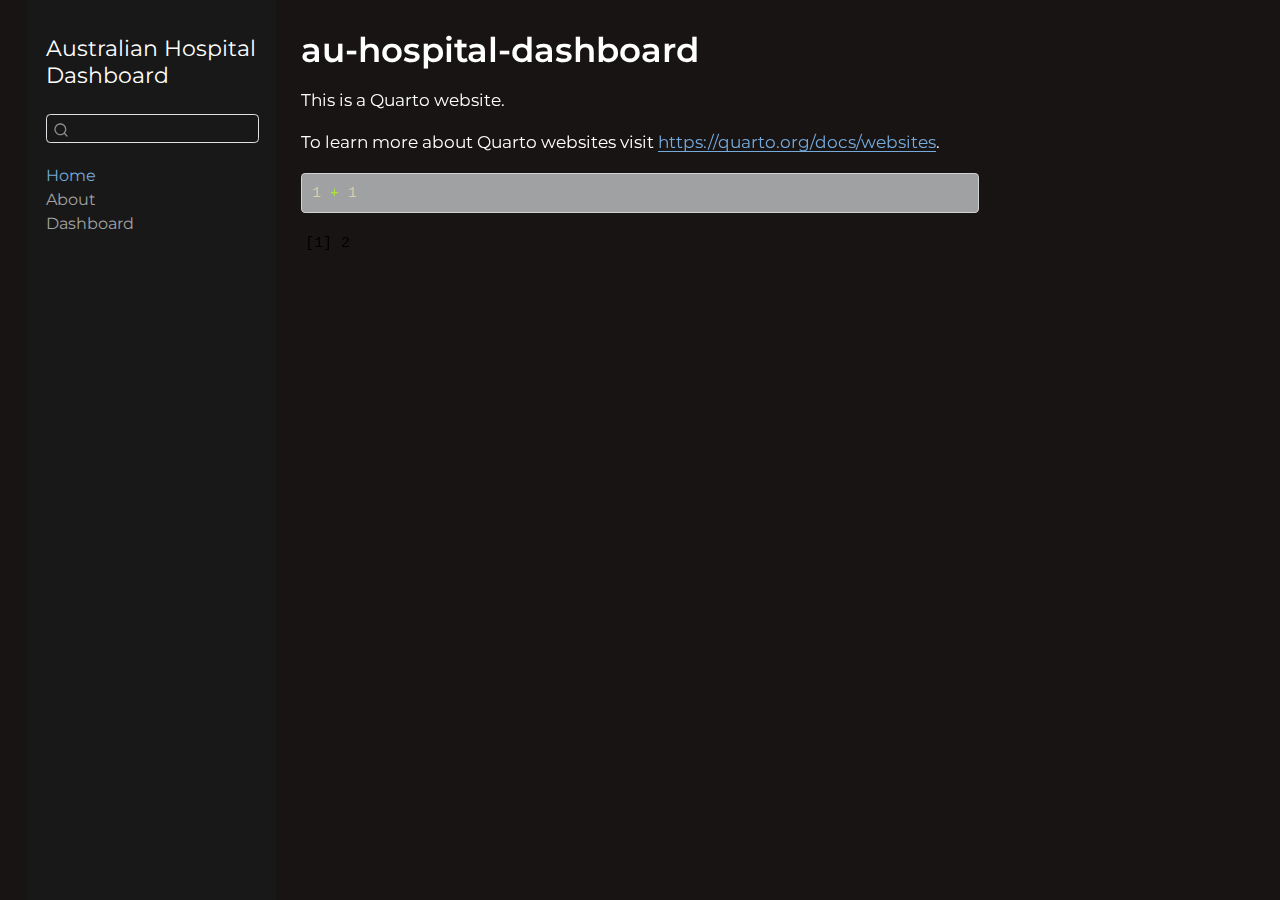
<file: index.html>
<!DOCTYPE html>
<html xmlns="http://www.w3.org/1999/xhtml" lang="en" xml:lang="en"><head>

<meta charset="utf-8">
<meta name="generator" content="quarto-1.5.56">

<meta name="viewport" content="width=device-width, initial-scale=1.0, user-scalable=yes">


<title>au-hospital-dashboard – Australian Hospital Dashboard</title>
<style>
code{white-space: pre-wrap;}
span.smallcaps{font-variant: small-caps;}
div.columns{display: flex; gap: min(4vw, 1.5em);}
div.column{flex: auto; overflow-x: auto;}
div.hanging-indent{margin-left: 1.5em; text-indent: -1.5em;}
ul.task-list{list-style: none;}
ul.task-list li input[type="checkbox"] {
  width: 0.8em;
  margin: 0 0.8em 0.2em -1em; /* quarto-specific, see https://github.com/quarto-dev/quarto-cli/issues/4556 */ 
  vertical-align: middle;
}
/* CSS for syntax highlighting */
pre > code.sourceCode { white-space: pre; position: relative; }
pre > code.sourceCode > span { line-height: 1.25; }
pre > code.sourceCode > span:empty { height: 1.2em; }
.sourceCode { overflow: visible; }
code.sourceCode > span { color: inherit; text-decoration: inherit; }
div.sourceCode { margin: 1em 0; }
pre.sourceCode { margin: 0; }
@media screen {
div.sourceCode { overflow: auto; }
}
@media print {
pre > code.sourceCode { white-space: pre-wrap; }
pre > code.sourceCode > span { display: inline-block; text-indent: -5em; padding-left: 5em; }
}
pre.numberSource code
  { counter-reset: source-line 0; }
pre.numberSource code > span
  { position: relative; left: -4em; counter-increment: source-line; }
pre.numberSource code > span > a:first-child::before
  { content: counter(source-line);
    position: relative; left: -1em; text-align: right; vertical-align: baseline;
    border: none; display: inline-block;
    -webkit-touch-callout: none; -webkit-user-select: none;
    -khtml-user-select: none; -moz-user-select: none;
    -ms-user-select: none; user-select: none;
    padding: 0 4px; width: 4em;
  }
pre.numberSource { margin-left: 3em;  padding-left: 4px; }
div.sourceCode
  {   }
@media screen {
pre > code.sourceCode > span > a:first-child::before { text-decoration: underline; }
}
</style>


<script src="site_libs/quarto-nav/quarto-nav.js"></script>
<script src="site_libs/quarto-nav/headroom.min.js"></script>
<script src="site_libs/clipboard/clipboard.min.js"></script>
<script src="site_libs/quarto-search/autocomplete.umd.js"></script>
<script src="site_libs/quarto-search/fuse.min.js"></script>
<script src="site_libs/quarto-search/quarto-search.js"></script>
<meta name="quarto:offset" content="./">
<script src="site_libs/quarto-html/quarto.js"></script>
<script src="site_libs/quarto-html/popper.min.js"></script>
<script src="site_libs/quarto-html/tippy.umd.min.js"></script>
<script src="site_libs/quarto-html/anchor.min.js"></script>
<link href="site_libs/quarto-html/tippy.css" rel="stylesheet">
<link href="site_libs/quarto-html/quarto-syntax-highlighting-dark.css" rel="stylesheet" id="quarto-text-highlighting-styles">
<script src="site_libs/bootstrap/bootstrap.min.js"></script>
<link href="site_libs/bootstrap/bootstrap-icons.css" rel="stylesheet">
<link href="site_libs/bootstrap/bootstrap.min.css" rel="stylesheet" id="quarto-bootstrap" data-mode="dark">
<script id="quarto-search-options" type="application/json">{
  "location": "sidebar",
  "copy-button": false,
  "collapse-after": 3,
  "panel-placement": "start",
  "type": "textbox",
  "limit": 50,
  "keyboard-shortcut": [
    "f",
    "/",
    "s"
  ],
  "show-item-context": false,
  "language": {
    "search-no-results-text": "No results",
    "search-matching-documents-text": "matching documents",
    "search-copy-link-title": "Copy link to search",
    "search-hide-matches-text": "Hide additional matches",
    "search-more-match-text": "more match in this document",
    "search-more-matches-text": "more matches in this document",
    "search-clear-button-title": "Clear",
    "search-text-placeholder": "",
    "search-detached-cancel-button-title": "Cancel",
    "search-submit-button-title": "Submit",
    "search-label": "Search"
  }
}</script>


</head>

<body class="nav-sidebar floating">

<div id="quarto-search-results"></div>
  <header id="quarto-header" class="headroom fixed-top">
  <nav class="quarto-secondary-nav">
    <div class="container-fluid d-flex">
      <button type="button" class="quarto-btn-toggle btn" data-bs-toggle="collapse" role="button" data-bs-target=".quarto-sidebar-collapse-item" aria-controls="quarto-sidebar" aria-expanded="false" aria-label="Toggle sidebar navigation" onclick="if (window.quartoToggleHeadroom) { window.quartoToggleHeadroom(); }">
        <i class="bi bi-layout-text-sidebar-reverse"></i>
      </button>
        <nav class="quarto-page-breadcrumbs" aria-label="breadcrumb"><ol class="breadcrumb"><li class="breadcrumb-item"><a href="./index.html">Home</a></li></ol></nav>
        <a class="flex-grow-1" role="navigation" data-bs-toggle="collapse" data-bs-target=".quarto-sidebar-collapse-item" aria-controls="quarto-sidebar" aria-expanded="false" aria-label="Toggle sidebar navigation" onclick="if (window.quartoToggleHeadroom) { window.quartoToggleHeadroom(); }">      
        </a>
      <button type="button" class="btn quarto-search-button" aria-label="Search" onclick="window.quartoOpenSearch();">
        <i class="bi bi-search"></i>
      </button>
    </div>
  </nav>
</header>
<!-- content -->
<div id="quarto-content" class="quarto-container page-columns page-rows-contents page-layout-article">
<!-- sidebar -->
  <nav id="quarto-sidebar" class="sidebar collapse collapse-horizontal quarto-sidebar-collapse-item sidebar-navigation floating overflow-auto">
    <div class="pt-lg-2 mt-2 text-left sidebar-header">
    <div class="sidebar-title mb-0 py-0">
      <a href="./">Australian Hospital Dashboard</a> 
    </div>
      </div>
        <div class="mt-2 flex-shrink-0 align-items-center">
        <div class="sidebar-search">
        <div id="quarto-search" class="" title="Search"></div>
        </div>
        </div>
    <div class="sidebar-menu-container"> 
    <ul class="list-unstyled mt-1">
        <li class="sidebar-item">
  <div class="sidebar-item-container"> 
  <a href="./index.html" class="sidebar-item-text sidebar-link active">
 <span class="menu-text">Home</span></a>
  </div>
</li>
        <li class="sidebar-item">
  <div class="sidebar-item-container"> 
  <a href="./about.html" class="sidebar-item-text sidebar-link">
 <span class="menu-text">About</span></a>
  </div>
</li>
        <li class="sidebar-item">
  <div class="sidebar-item-container"> 
  <a href="./dashboard.html" class="sidebar-item-text sidebar-link">
 <span class="menu-text">Dashboard</span></a>
  </div>
</li>
    </ul>
    </div>
</nav>
<div id="quarto-sidebar-glass" class="quarto-sidebar-collapse-item" data-bs-toggle="collapse" data-bs-target=".quarto-sidebar-collapse-item"></div>
<!-- margin-sidebar -->
    <div id="quarto-margin-sidebar" class="sidebar margin-sidebar zindex-bottom">
        
    </div>
<!-- main -->
<main class="content" id="quarto-document-content">

<header id="title-block-header" class="quarto-title-block default">
<div class="quarto-title">
<h1 class="title">au-hospital-dashboard</h1>
</div>



<div class="quarto-title-meta">

    
  
    
  </div>
  


</header>


<p>This is a Quarto website.</p>
<p>To learn more about Quarto websites visit <a href="https://quarto.org/docs/websites" class="uri">https://quarto.org/docs/websites</a>.</p>
<div class="cell">
<div class="sourceCode cell-code" id="cb1"><pre class="sourceCode r code-with-copy"><code class="sourceCode r"><span id="cb1-1"><a href="#cb1-1" aria-hidden="true" tabindex="-1"></a><span class="dv">1</span> <span class="sc">+</span> <span class="dv">1</span></span></code><button title="Copy to Clipboard" class="code-copy-button"><i class="bi"></i></button></pre></div>
<div class="cell-output cell-output-stdout">
<pre><code>[1] 2</code></pre>
</div>
</div>



</main> <!-- /main -->
<script id="quarto-html-after-body" type="application/javascript">
window.document.addEventListener("DOMContentLoaded", function (event) {
  const toggleBodyColorMode = (bsSheetEl) => {
    const mode = bsSheetEl.getAttribute("data-mode");
    const bodyEl = window.document.querySelector("body");
    if (mode === "dark") {
      bodyEl.classList.add("quarto-dark");
      bodyEl.classList.remove("quarto-light");
    } else {
      bodyEl.classList.add("quarto-light");
      bodyEl.classList.remove("quarto-dark");
    }
  }
  const toggleBodyColorPrimary = () => {
    const bsSheetEl = window.document.querySelector("link#quarto-bootstrap");
    if (bsSheetEl) {
      toggleBodyColorMode(bsSheetEl);
    }
  }
  toggleBodyColorPrimary();  
  const icon = "";
  const anchorJS = new window.AnchorJS();
  anchorJS.options = {
    placement: 'right',
    icon: icon
  };
  anchorJS.add('.anchored');
  const isCodeAnnotation = (el) => {
    for (const clz of el.classList) {
      if (clz.startsWith('code-annotation-')) {                     
        return true;
      }
    }
    return false;
  }
  const onCopySuccess = function(e) {
    // button target
    const button = e.trigger;
    // don't keep focus
    button.blur();
    // flash "checked"
    button.classList.add('code-copy-button-checked');
    var currentTitle = button.getAttribute("title");
    button.setAttribute("title", "Copied!");
    let tooltip;
    if (window.bootstrap) {
      button.setAttribute("data-bs-toggle", "tooltip");
      button.setAttribute("data-bs-placement", "left");
      button.setAttribute("data-bs-title", "Copied!");
      tooltip = new bootstrap.Tooltip(button, 
        { trigger: "manual", 
          customClass: "code-copy-button-tooltip",
          offset: [0, -8]});
      tooltip.show();    
    }
    setTimeout(function() {
      if (tooltip) {
        tooltip.hide();
        button.removeAttribute("data-bs-title");
        button.removeAttribute("data-bs-toggle");
        button.removeAttribute("data-bs-placement");
      }
      button.setAttribute("title", currentTitle);
      button.classList.remove('code-copy-button-checked');
    }, 1000);
    // clear code selection
    e.clearSelection();
  }
  const getTextToCopy = function(trigger) {
      const codeEl = trigger.previousElementSibling.cloneNode(true);
      for (const childEl of codeEl.children) {
        if (isCodeAnnotation(childEl)) {
          childEl.remove();
        }
      }
      return codeEl.innerText;
  }
  const clipboard = new window.ClipboardJS('.code-copy-button:not([data-in-quarto-modal])', {
    text: getTextToCopy
  });
  clipboard.on('success', onCopySuccess);
  if (window.document.getElementById('quarto-embedded-source-code-modal')) {
    // For code content inside modals, clipBoardJS needs to be initialized with a container option
    // TODO: Check when it could be a function (https://github.com/zenorocha/clipboard.js/issues/860)
    const clipboardModal = new window.ClipboardJS('.code-copy-button[data-in-quarto-modal]', {
      text: getTextToCopy,
      container: window.document.getElementById('quarto-embedded-source-code-modal')
    });
    clipboardModal.on('success', onCopySuccess);
  }
    var localhostRegex = new RegExp(/^(?:http|https):\/\/localhost\:?[0-9]*\//);
    var mailtoRegex = new RegExp(/^mailto:/);
      var filterRegex = new RegExp("https:\/\/sebrauschert\.github\.io\/au-hospital-dashboard\/");
    var isInternal = (href) => {
        return filterRegex.test(href) || localhostRegex.test(href) || mailtoRegex.test(href);
    }
    // Inspect non-navigation links and adorn them if external
 	var links = window.document.querySelectorAll('a[href]:not(.nav-link):not(.navbar-brand):not(.toc-action):not(.sidebar-link):not(.sidebar-item-toggle):not(.pagination-link):not(.no-external):not([aria-hidden]):not(.dropdown-item):not(.quarto-navigation-tool):not(.about-link)');
    for (var i=0; i<links.length; i++) {
      const link = links[i];
      if (!isInternal(link.href)) {
        // undo the damage that might have been done by quarto-nav.js in the case of
        // links that we want to consider external
        if (link.dataset.originalHref !== undefined) {
          link.href = link.dataset.originalHref;
        }
      }
    }
  function tippyHover(el, contentFn, onTriggerFn, onUntriggerFn) {
    const config = {
      allowHTML: true,
      maxWidth: 500,
      delay: 100,
      arrow: false,
      appendTo: function(el) {
          return el.parentElement;
      },
      interactive: true,
      interactiveBorder: 10,
      theme: 'quarto',
      placement: 'bottom-start',
    };
    if (contentFn) {
      config.content = contentFn;
    }
    if (onTriggerFn) {
      config.onTrigger = onTriggerFn;
    }
    if (onUntriggerFn) {
      config.onUntrigger = onUntriggerFn;
    }
    window.tippy(el, config); 
  }
  const noterefs = window.document.querySelectorAll('a[role="doc-noteref"]');
  for (var i=0; i<noterefs.length; i++) {
    const ref = noterefs[i];
    tippyHover(ref, function() {
      // use id or data attribute instead here
      let href = ref.getAttribute('data-footnote-href') || ref.getAttribute('href');
      try { href = new URL(href).hash; } catch {}
      const id = href.replace(/^#\/?/, "");
      const note = window.document.getElementById(id);
      if (note) {
        return note.innerHTML;
      } else {
        return "";
      }
    });
  }
  const xrefs = window.document.querySelectorAll('a.quarto-xref');
  const processXRef = (id, note) => {
    // Strip column container classes
    const stripColumnClz = (el) => {
      el.classList.remove("page-full", "page-columns");
      if (el.children) {
        for (const child of el.children) {
          stripColumnClz(child);
        }
      }
    }
    stripColumnClz(note)
    if (id === null || id.startsWith('sec-')) {
      // Special case sections, only their first couple elements
      const container = document.createElement("div");
      if (note.children && note.children.length > 2) {
        container.appendChild(note.children[0].cloneNode(true));
        for (let i = 1; i < note.children.length; i++) {
          const child = note.children[i];
          if (child.tagName === "P" && child.innerText === "") {
            continue;
          } else {
            container.appendChild(child.cloneNode(true));
            break;
          }
        }
        if (window.Quarto?.typesetMath) {
          window.Quarto.typesetMath(container);
        }
        return container.innerHTML
      } else {
        if (window.Quarto?.typesetMath) {
          window.Quarto.typesetMath(note);
        }
        return note.innerHTML;
      }
    } else {
      // Remove any anchor links if they are present
      const anchorLink = note.querySelector('a.anchorjs-link');
      if (anchorLink) {
        anchorLink.remove();
      }
      if (window.Quarto?.typesetMath) {
        window.Quarto.typesetMath(note);
      }
      // TODO in 1.5, we should make sure this works without a callout special case
      if (note.classList.contains("callout")) {
        return note.outerHTML;
      } else {
        return note.innerHTML;
      }
    }
  }
  for (var i=0; i<xrefs.length; i++) {
    const xref = xrefs[i];
    tippyHover(xref, undefined, function(instance) {
      instance.disable();
      let url = xref.getAttribute('href');
      let hash = undefined; 
      if (url.startsWith('#')) {
        hash = url;
      } else {
        try { hash = new URL(url).hash; } catch {}
      }
      if (hash) {
        const id = hash.replace(/^#\/?/, "");
        const note = window.document.getElementById(id);
        if (note !== null) {
          try {
            const html = processXRef(id, note.cloneNode(true));
            instance.setContent(html);
          } finally {
            instance.enable();
            instance.show();
          }
        } else {
          // See if we can fetch this
          fetch(url.split('#')[0])
          .then(res => res.text())
          .then(html => {
            const parser = new DOMParser();
            const htmlDoc = parser.parseFromString(html, "text/html");
            const note = htmlDoc.getElementById(id);
            if (note !== null) {
              const html = processXRef(id, note);
              instance.setContent(html);
            } 
          }).finally(() => {
            instance.enable();
            instance.show();
          });
        }
      } else {
        // See if we can fetch a full url (with no hash to target)
        // This is a special case and we should probably do some content thinning / targeting
        fetch(url)
        .then(res => res.text())
        .then(html => {
          const parser = new DOMParser();
          const htmlDoc = parser.parseFromString(html, "text/html");
          const note = htmlDoc.querySelector('main.content');
          if (note !== null) {
            // This should only happen for chapter cross references
            // (since there is no id in the URL)
            // remove the first header
            if (note.children.length > 0 && note.children[0].tagName === "HEADER") {
              note.children[0].remove();
            }
            const html = processXRef(null, note);
            instance.setContent(html);
          } 
        }).finally(() => {
          instance.enable();
          instance.show();
        });
      }
    }, function(instance) {
    });
  }
      let selectedAnnoteEl;
      const selectorForAnnotation = ( cell, annotation) => {
        let cellAttr = 'data-code-cell="' + cell + '"';
        let lineAttr = 'data-code-annotation="' +  annotation + '"';
        const selector = 'span[' + cellAttr + '][' + lineAttr + ']';
        return selector;
      }
      const selectCodeLines = (annoteEl) => {
        const doc = window.document;
        const targetCell = annoteEl.getAttribute("data-target-cell");
        const targetAnnotation = annoteEl.getAttribute("data-target-annotation");
        const annoteSpan = window.document.querySelector(selectorForAnnotation(targetCell, targetAnnotation));
        const lines = annoteSpan.getAttribute("data-code-lines").split(",");
        const lineIds = lines.map((line) => {
          return targetCell + "-" + line;
        })
        let top = null;
        let height = null;
        let parent = null;
        if (lineIds.length > 0) {
            //compute the position of the single el (top and bottom and make a div)
            const el = window.document.getElementById(lineIds[0]);
            top = el.offsetTop;
            height = el.offsetHeight;
            parent = el.parentElement.parentElement;
          if (lineIds.length > 1) {
            const lastEl = window.document.getElementById(lineIds[lineIds.length - 1]);
            const bottom = lastEl.offsetTop + lastEl.offsetHeight;
            height = bottom - top;
          }
          if (top !== null && height !== null && parent !== null) {
            // cook up a div (if necessary) and position it 
            let div = window.document.getElementById("code-annotation-line-highlight");
            if (div === null) {
              div = window.document.createElement("div");
              div.setAttribute("id", "code-annotation-line-highlight");
              div.style.position = 'absolute';
              parent.appendChild(div);
            }
            div.style.top = top - 2 + "px";
            div.style.height = height + 4 + "px";
            div.style.left = 0;
            let gutterDiv = window.document.getElementById("code-annotation-line-highlight-gutter");
            if (gutterDiv === null) {
              gutterDiv = window.document.createElement("div");
              gutterDiv.setAttribute("id", "code-annotation-line-highlight-gutter");
              gutterDiv.style.position = 'absolute';
              const codeCell = window.document.getElementById(targetCell);
              const gutter = codeCell.querySelector('.code-annotation-gutter');
              gutter.appendChild(gutterDiv);
            }
            gutterDiv.style.top = top - 2 + "px";
            gutterDiv.style.height = height + 4 + "px";
          }
          selectedAnnoteEl = annoteEl;
        }
      };
      const unselectCodeLines = () => {
        const elementsIds = ["code-annotation-line-highlight", "code-annotation-line-highlight-gutter"];
        elementsIds.forEach((elId) => {
          const div = window.document.getElementById(elId);
          if (div) {
            div.remove();
          }
        });
        selectedAnnoteEl = undefined;
      };
        // Handle positioning of the toggle
    window.addEventListener(
      "resize",
      throttle(() => {
        elRect = undefined;
        if (selectedAnnoteEl) {
          selectCodeLines(selectedAnnoteEl);
        }
      }, 10)
    );
    function throttle(fn, ms) {
    let throttle = false;
    let timer;
      return (...args) => {
        if(!throttle) { // first call gets through
            fn.apply(this, args);
            throttle = true;
        } else { // all the others get throttled
            if(timer) clearTimeout(timer); // cancel #2
            timer = setTimeout(() => {
              fn.apply(this, args);
              timer = throttle = false;
            }, ms);
        }
      };
    }
      // Attach click handler to the DT
      const annoteDls = window.document.querySelectorAll('dt[data-target-cell]');
      for (const annoteDlNode of annoteDls) {
        annoteDlNode.addEventListener('click', (event) => {
          const clickedEl = event.target;
          if (clickedEl !== selectedAnnoteEl) {
            unselectCodeLines();
            const activeEl = window.document.querySelector('dt[data-target-cell].code-annotation-active');
            if (activeEl) {
              activeEl.classList.remove('code-annotation-active');
            }
            selectCodeLines(clickedEl);
            clickedEl.classList.add('code-annotation-active');
          } else {
            // Unselect the line
            unselectCodeLines();
            clickedEl.classList.remove('code-annotation-active');
          }
        });
      }
  const findCites = (el) => {
    const parentEl = el.parentElement;
    if (parentEl) {
      const cites = parentEl.dataset.cites;
      if (cites) {
        return {
          el,
          cites: cites.split(' ')
        };
      } else {
        return findCites(el.parentElement)
      }
    } else {
      return undefined;
    }
  };
  var bibliorefs = window.document.querySelectorAll('a[role="doc-biblioref"]');
  for (var i=0; i<bibliorefs.length; i++) {
    const ref = bibliorefs[i];
    const citeInfo = findCites(ref);
    if (citeInfo) {
      tippyHover(citeInfo.el, function() {
        var popup = window.document.createElement('div');
        citeInfo.cites.forEach(function(cite) {
          var citeDiv = window.document.createElement('div');
          citeDiv.classList.add('hanging-indent');
          citeDiv.classList.add('csl-entry');
          var biblioDiv = window.document.getElementById('ref-' + cite);
          if (biblioDiv) {
            citeDiv.innerHTML = biblioDiv.innerHTML;
          }
          popup.appendChild(citeDiv);
        });
        return popup.innerHTML;
      });
    }
  }
});
</script>
</div> <!-- /content -->




</body></html>
</file>
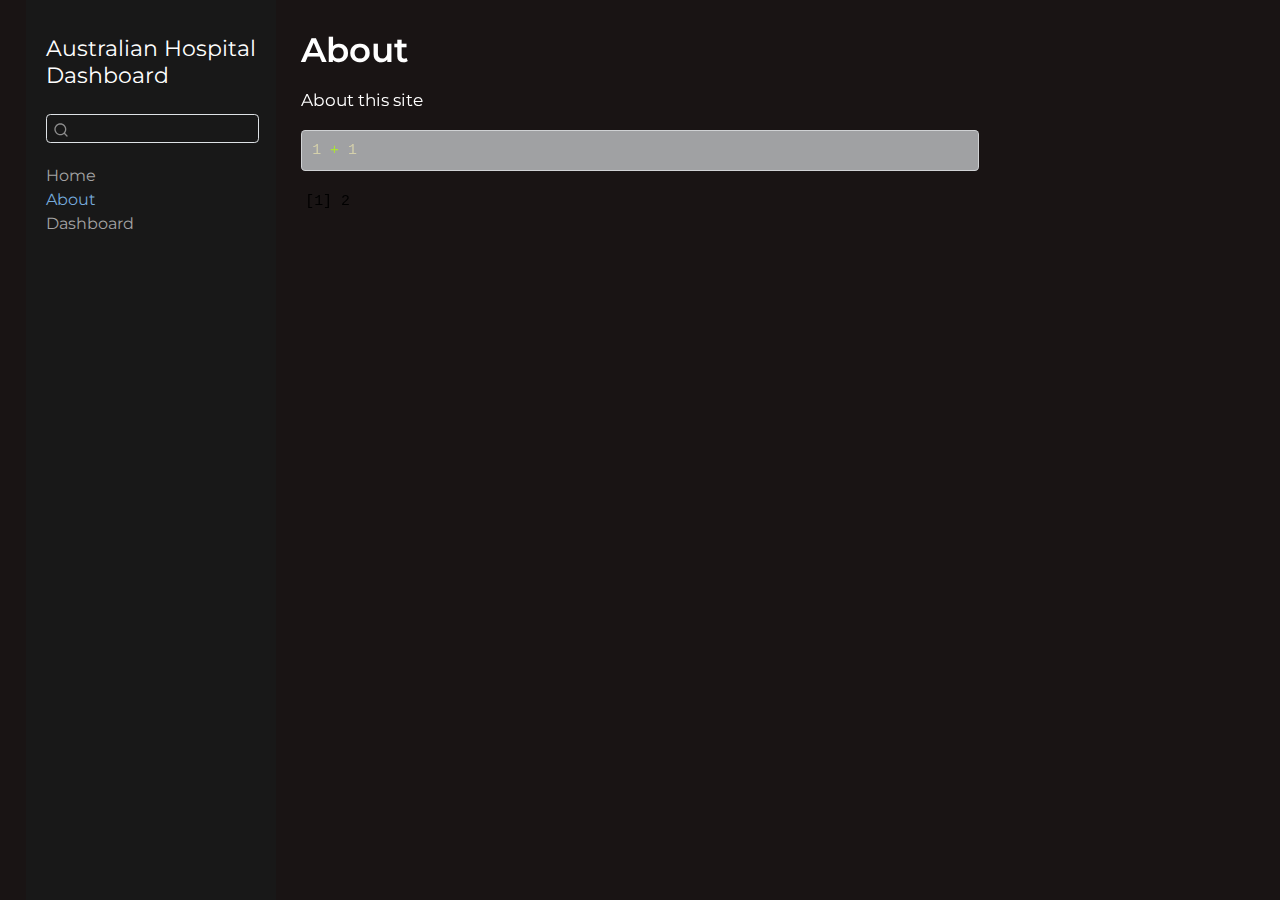
<file: about.html>
<!DOCTYPE html>
<html xmlns="http://www.w3.org/1999/xhtml" lang="en" xml:lang="en"><head>

<meta charset="utf-8">
<meta name="generator" content="quarto-1.5.56">

<meta name="viewport" content="width=device-width, initial-scale=1.0, user-scalable=yes">


<title>About – Australian Hospital Dashboard</title>
<style>
code{white-space: pre-wrap;}
span.smallcaps{font-variant: small-caps;}
div.columns{display: flex; gap: min(4vw, 1.5em);}
div.column{flex: auto; overflow-x: auto;}
div.hanging-indent{margin-left: 1.5em; text-indent: -1.5em;}
ul.task-list{list-style: none;}
ul.task-list li input[type="checkbox"] {
  width: 0.8em;
  margin: 0 0.8em 0.2em -1em; /* quarto-specific, see https://github.com/quarto-dev/quarto-cli/issues/4556 */ 
  vertical-align: middle;
}
/* CSS for syntax highlighting */
pre > code.sourceCode { white-space: pre; position: relative; }
pre > code.sourceCode > span { line-height: 1.25; }
pre > code.sourceCode > span:empty { height: 1.2em; }
.sourceCode { overflow: visible; }
code.sourceCode > span { color: inherit; text-decoration: inherit; }
div.sourceCode { margin: 1em 0; }
pre.sourceCode { margin: 0; }
@media screen {
div.sourceCode { overflow: auto; }
}
@media print {
pre > code.sourceCode { white-space: pre-wrap; }
pre > code.sourceCode > span { display: inline-block; text-indent: -5em; padding-left: 5em; }
}
pre.numberSource code
  { counter-reset: source-line 0; }
pre.numberSource code > span
  { position: relative; left: -4em; counter-increment: source-line; }
pre.numberSource code > span > a:first-child::before
  { content: counter(source-line);
    position: relative; left: -1em; text-align: right; vertical-align: baseline;
    border: none; display: inline-block;
    -webkit-touch-callout: none; -webkit-user-select: none;
    -khtml-user-select: none; -moz-user-select: none;
    -ms-user-select: none; user-select: none;
    padding: 0 4px; width: 4em;
  }
pre.numberSource { margin-left: 3em;  padding-left: 4px; }
div.sourceCode
  {   }
@media screen {
pre > code.sourceCode > span > a:first-child::before { text-decoration: underline; }
}
</style>


<script src="site_libs/quarto-nav/quarto-nav.js"></script>
<script src="site_libs/quarto-nav/headroom.min.js"></script>
<script src="site_libs/clipboard/clipboard.min.js"></script>
<script src="site_libs/quarto-search/autocomplete.umd.js"></script>
<script src="site_libs/quarto-search/fuse.min.js"></script>
<script src="site_libs/quarto-search/quarto-search.js"></script>
<meta name="quarto:offset" content="./">
<script src="site_libs/quarto-html/quarto.js"></script>
<script src="site_libs/quarto-html/popper.min.js"></script>
<script src="site_libs/quarto-html/tippy.umd.min.js"></script>
<script src="site_libs/quarto-html/anchor.min.js"></script>
<link href="site_libs/quarto-html/tippy.css" rel="stylesheet">
<link href="site_libs/quarto-html/quarto-syntax-highlighting-dark.css" rel="stylesheet" id="quarto-text-highlighting-styles">
<script src="site_libs/bootstrap/bootstrap.min.js"></script>
<link href="site_libs/bootstrap/bootstrap-icons.css" rel="stylesheet">
<link href="site_libs/bootstrap/bootstrap.min.css" rel="stylesheet" id="quarto-bootstrap" data-mode="dark">
<script id="quarto-search-options" type="application/json">{
  "location": "sidebar",
  "copy-button": false,
  "collapse-after": 3,
  "panel-placement": "start",
  "type": "textbox",
  "limit": 50,
  "keyboard-shortcut": [
    "f",
    "/",
    "s"
  ],
  "show-item-context": false,
  "language": {
    "search-no-results-text": "No results",
    "search-matching-documents-text": "matching documents",
    "search-copy-link-title": "Copy link to search",
    "search-hide-matches-text": "Hide additional matches",
    "search-more-match-text": "more match in this document",
    "search-more-matches-text": "more matches in this document",
    "search-clear-button-title": "Clear",
    "search-text-placeholder": "",
    "search-detached-cancel-button-title": "Cancel",
    "search-submit-button-title": "Submit",
    "search-label": "Search"
  }
}</script>


</head>

<body class="nav-sidebar floating">

<div id="quarto-search-results"></div>
  <header id="quarto-header" class="headroom fixed-top">
  <nav class="quarto-secondary-nav">
    <div class="container-fluid d-flex">
      <button type="button" class="quarto-btn-toggle btn" data-bs-toggle="collapse" role="button" data-bs-target=".quarto-sidebar-collapse-item" aria-controls="quarto-sidebar" aria-expanded="false" aria-label="Toggle sidebar navigation" onclick="if (window.quartoToggleHeadroom) { window.quartoToggleHeadroom(); }">
        <i class="bi bi-layout-text-sidebar-reverse"></i>
      </button>
        <nav class="quarto-page-breadcrumbs" aria-label="breadcrumb"><ol class="breadcrumb"><li class="breadcrumb-item"><a href="./about.html">About</a></li></ol></nav>
        <a class="flex-grow-1" role="navigation" data-bs-toggle="collapse" data-bs-target=".quarto-sidebar-collapse-item" aria-controls="quarto-sidebar" aria-expanded="false" aria-label="Toggle sidebar navigation" onclick="if (window.quartoToggleHeadroom) { window.quartoToggleHeadroom(); }">      
        </a>
      <button type="button" class="btn quarto-search-button" aria-label="Search" onclick="window.quartoOpenSearch();">
        <i class="bi bi-search"></i>
      </button>
    </div>
  </nav>
</header>
<!-- content -->
<div id="quarto-content" class="quarto-container page-columns page-rows-contents page-layout-article">
<!-- sidebar -->
  <nav id="quarto-sidebar" class="sidebar collapse collapse-horizontal quarto-sidebar-collapse-item sidebar-navigation floating overflow-auto">
    <div class="pt-lg-2 mt-2 text-left sidebar-header">
    <div class="sidebar-title mb-0 py-0">
      <a href="./">Australian Hospital Dashboard</a> 
    </div>
      </div>
        <div class="mt-2 flex-shrink-0 align-items-center">
        <div class="sidebar-search">
        <div id="quarto-search" class="" title="Search"></div>
        </div>
        </div>
    <div class="sidebar-menu-container"> 
    <ul class="list-unstyled mt-1">
        <li class="sidebar-item">
  <div class="sidebar-item-container"> 
  <a href="./index.html" class="sidebar-item-text sidebar-link">
 <span class="menu-text">Home</span></a>
  </div>
</li>
        <li class="sidebar-item">
  <div class="sidebar-item-container"> 
  <a href="./about.html" class="sidebar-item-text sidebar-link active">
 <span class="menu-text">About</span></a>
  </div>
</li>
        <li class="sidebar-item">
  <div class="sidebar-item-container"> 
  <a href="./dashboard.html" class="sidebar-item-text sidebar-link">
 <span class="menu-text">Dashboard</span></a>
  </div>
</li>
    </ul>
    </div>
</nav>
<div id="quarto-sidebar-glass" class="quarto-sidebar-collapse-item" data-bs-toggle="collapse" data-bs-target=".quarto-sidebar-collapse-item"></div>
<!-- margin-sidebar -->
    <div id="quarto-margin-sidebar" class="sidebar margin-sidebar zindex-bottom">
        
    </div>
<!-- main -->
<main class="content" id="quarto-document-content">

<header id="title-block-header" class="quarto-title-block default">
<div class="quarto-title">
<h1 class="title">About</h1>
</div>



<div class="quarto-title-meta">

    
  
    
  </div>
  


</header>


<p>About this site</p>
<div class="cell">
<div class="sourceCode cell-code" id="cb1"><pre class="sourceCode r code-with-copy"><code class="sourceCode r"><span id="cb1-1"><a href="#cb1-1" aria-hidden="true" tabindex="-1"></a><span class="dv">1</span> <span class="sc">+</span> <span class="dv">1</span></span></code><button title="Copy to Clipboard" class="code-copy-button"><i class="bi"></i></button></pre></div>
<div class="cell-output cell-output-stdout">
<pre><code>[1] 2</code></pre>
</div>
</div>



</main> <!-- /main -->
<script id="quarto-html-after-body" type="application/javascript">
window.document.addEventListener("DOMContentLoaded", function (event) {
  const toggleBodyColorMode = (bsSheetEl) => {
    const mode = bsSheetEl.getAttribute("data-mode");
    const bodyEl = window.document.querySelector("body");
    if (mode === "dark") {
      bodyEl.classList.add("quarto-dark");
      bodyEl.classList.remove("quarto-light");
    } else {
      bodyEl.classList.add("quarto-light");
      bodyEl.classList.remove("quarto-dark");
    }
  }
  const toggleBodyColorPrimary = () => {
    const bsSheetEl = window.document.querySelector("link#quarto-bootstrap");
    if (bsSheetEl) {
      toggleBodyColorMode(bsSheetEl);
    }
  }
  toggleBodyColorPrimary();  
  const icon = "";
  const anchorJS = new window.AnchorJS();
  anchorJS.options = {
    placement: 'right',
    icon: icon
  };
  anchorJS.add('.anchored');
  const isCodeAnnotation = (el) => {
    for (const clz of el.classList) {
      if (clz.startsWith('code-annotation-')) {                     
        return true;
      }
    }
    return false;
  }
  const onCopySuccess = function(e) {
    // button target
    const button = e.trigger;
    // don't keep focus
    button.blur();
    // flash "checked"
    button.classList.add('code-copy-button-checked');
    var currentTitle = button.getAttribute("title");
    button.setAttribute("title", "Copied!");
    let tooltip;
    if (window.bootstrap) {
      button.setAttribute("data-bs-toggle", "tooltip");
      button.setAttribute("data-bs-placement", "left");
      button.setAttribute("data-bs-title", "Copied!");
      tooltip = new bootstrap.Tooltip(button, 
        { trigger: "manual", 
          customClass: "code-copy-button-tooltip",
          offset: [0, -8]});
      tooltip.show();    
    }
    setTimeout(function() {
      if (tooltip) {
        tooltip.hide();
        button.removeAttribute("data-bs-title");
        button.removeAttribute("data-bs-toggle");
        button.removeAttribute("data-bs-placement");
      }
      button.setAttribute("title", currentTitle);
      button.classList.remove('code-copy-button-checked');
    }, 1000);
    // clear code selection
    e.clearSelection();
  }
  const getTextToCopy = function(trigger) {
      const codeEl = trigger.previousElementSibling.cloneNode(true);
      for (const childEl of codeEl.children) {
        if (isCodeAnnotation(childEl)) {
          childEl.remove();
        }
      }
      return codeEl.innerText;
  }
  const clipboard = new window.ClipboardJS('.code-copy-button:not([data-in-quarto-modal])', {
    text: getTextToCopy
  });
  clipboard.on('success', onCopySuccess);
  if (window.document.getElementById('quarto-embedded-source-code-modal')) {
    // For code content inside modals, clipBoardJS needs to be initialized with a container option
    // TODO: Check when it could be a function (https://github.com/zenorocha/clipboard.js/issues/860)
    const clipboardModal = new window.ClipboardJS('.code-copy-button[data-in-quarto-modal]', {
      text: getTextToCopy,
      container: window.document.getElementById('quarto-embedded-source-code-modal')
    });
    clipboardModal.on('success', onCopySuccess);
  }
    var localhostRegex = new RegExp(/^(?:http|https):\/\/localhost\:?[0-9]*\//);
    var mailtoRegex = new RegExp(/^mailto:/);
      var filterRegex = new RegExp("https:\/\/sebrauschert\.github\.io\/au-hospital-dashboard\/");
    var isInternal = (href) => {
        return filterRegex.test(href) || localhostRegex.test(href) || mailtoRegex.test(href);
    }
    // Inspect non-navigation links and adorn them if external
 	var links = window.document.querySelectorAll('a[href]:not(.nav-link):not(.navbar-brand):not(.toc-action):not(.sidebar-link):not(.sidebar-item-toggle):not(.pagination-link):not(.no-external):not([aria-hidden]):not(.dropdown-item):not(.quarto-navigation-tool):not(.about-link)');
    for (var i=0; i<links.length; i++) {
      const link = links[i];
      if (!isInternal(link.href)) {
        // undo the damage that might have been done by quarto-nav.js in the case of
        // links that we want to consider external
        if (link.dataset.originalHref !== undefined) {
          link.href = link.dataset.originalHref;
        }
      }
    }
  function tippyHover(el, contentFn, onTriggerFn, onUntriggerFn) {
    const config = {
      allowHTML: true,
      maxWidth: 500,
      delay: 100,
      arrow: false,
      appendTo: function(el) {
          return el.parentElement;
      },
      interactive: true,
      interactiveBorder: 10,
      theme: 'quarto',
      placement: 'bottom-start',
    };
    if (contentFn) {
      config.content = contentFn;
    }
    if (onTriggerFn) {
      config.onTrigger = onTriggerFn;
    }
    if (onUntriggerFn) {
      config.onUntrigger = onUntriggerFn;
    }
    window.tippy(el, config); 
  }
  const noterefs = window.document.querySelectorAll('a[role="doc-noteref"]');
  for (var i=0; i<noterefs.length; i++) {
    const ref = noterefs[i];
    tippyHover(ref, function() {
      // use id or data attribute instead here
      let href = ref.getAttribute('data-footnote-href') || ref.getAttribute('href');
      try { href = new URL(href).hash; } catch {}
      const id = href.replace(/^#\/?/, "");
      const note = window.document.getElementById(id);
      if (note) {
        return note.innerHTML;
      } else {
        return "";
      }
    });
  }
  const xrefs = window.document.querySelectorAll('a.quarto-xref');
  const processXRef = (id, note) => {
    // Strip column container classes
    const stripColumnClz = (el) => {
      el.classList.remove("page-full", "page-columns");
      if (el.children) {
        for (const child of el.children) {
          stripColumnClz(child);
        }
      }
    }
    stripColumnClz(note)
    if (id === null || id.startsWith('sec-')) {
      // Special case sections, only their first couple elements
      const container = document.createElement("div");
      if (note.children && note.children.length > 2) {
        container.appendChild(note.children[0].cloneNode(true));
        for (let i = 1; i < note.children.length; i++) {
          const child = note.children[i];
          if (child.tagName === "P" && child.innerText === "") {
            continue;
          } else {
            container.appendChild(child.cloneNode(true));
            break;
          }
        }
        if (window.Quarto?.typesetMath) {
          window.Quarto.typesetMath(container);
        }
        return container.innerHTML
      } else {
        if (window.Quarto?.typesetMath) {
          window.Quarto.typesetMath(note);
        }
        return note.innerHTML;
      }
    } else {
      // Remove any anchor links if they are present
      const anchorLink = note.querySelector('a.anchorjs-link');
      if (anchorLink) {
        anchorLink.remove();
      }
      if (window.Quarto?.typesetMath) {
        window.Quarto.typesetMath(note);
      }
      // TODO in 1.5, we should make sure this works without a callout special case
      if (note.classList.contains("callout")) {
        return note.outerHTML;
      } else {
        return note.innerHTML;
      }
    }
  }
  for (var i=0; i<xrefs.length; i++) {
    const xref = xrefs[i];
    tippyHover(xref, undefined, function(instance) {
      instance.disable();
      let url = xref.getAttribute('href');
      let hash = undefined; 
      if (url.startsWith('#')) {
        hash = url;
      } else {
        try { hash = new URL(url).hash; } catch {}
      }
      if (hash) {
        const id = hash.replace(/^#\/?/, "");
        const note = window.document.getElementById(id);
        if (note !== null) {
          try {
            const html = processXRef(id, note.cloneNode(true));
            instance.setContent(html);
          } finally {
            instance.enable();
            instance.show();
          }
        } else {
          // See if we can fetch this
          fetch(url.split('#')[0])
          .then(res => res.text())
          .then(html => {
            const parser = new DOMParser();
            const htmlDoc = parser.parseFromString(html, "text/html");
            const note = htmlDoc.getElementById(id);
            if (note !== null) {
              const html = processXRef(id, note);
              instance.setContent(html);
            } 
          }).finally(() => {
            instance.enable();
            instance.show();
          });
        }
      } else {
        // See if we can fetch a full url (with no hash to target)
        // This is a special case and we should probably do some content thinning / targeting
        fetch(url)
        .then(res => res.text())
        .then(html => {
          const parser = new DOMParser();
          const htmlDoc = parser.parseFromString(html, "text/html");
          const note = htmlDoc.querySelector('main.content');
          if (note !== null) {
            // This should only happen for chapter cross references
            // (since there is no id in the URL)
            // remove the first header
            if (note.children.length > 0 && note.children[0].tagName === "HEADER") {
              note.children[0].remove();
            }
            const html = processXRef(null, note);
            instance.setContent(html);
          } 
        }).finally(() => {
          instance.enable();
          instance.show();
        });
      }
    }, function(instance) {
    });
  }
      let selectedAnnoteEl;
      const selectorForAnnotation = ( cell, annotation) => {
        let cellAttr = 'data-code-cell="' + cell + '"';
        let lineAttr = 'data-code-annotation="' +  annotation + '"';
        const selector = 'span[' + cellAttr + '][' + lineAttr + ']';
        return selector;
      }
      const selectCodeLines = (annoteEl) => {
        const doc = window.document;
        const targetCell = annoteEl.getAttribute("data-target-cell");
        const targetAnnotation = annoteEl.getAttribute("data-target-annotation");
        const annoteSpan = window.document.querySelector(selectorForAnnotation(targetCell, targetAnnotation));
        const lines = annoteSpan.getAttribute("data-code-lines").split(",");
        const lineIds = lines.map((line) => {
          return targetCell + "-" + line;
        })
        let top = null;
        let height = null;
        let parent = null;
        if (lineIds.length > 0) {
            //compute the position of the single el (top and bottom and make a div)
            const el = window.document.getElementById(lineIds[0]);
            top = el.offsetTop;
            height = el.offsetHeight;
            parent = el.parentElement.parentElement;
          if (lineIds.length > 1) {
            const lastEl = window.document.getElementById(lineIds[lineIds.length - 1]);
            const bottom = lastEl.offsetTop + lastEl.offsetHeight;
            height = bottom - top;
          }
          if (top !== null && height !== null && parent !== null) {
            // cook up a div (if necessary) and position it 
            let div = window.document.getElementById("code-annotation-line-highlight");
            if (div === null) {
              div = window.document.createElement("div");
              div.setAttribute("id", "code-annotation-line-highlight");
              div.style.position = 'absolute';
              parent.appendChild(div);
            }
            div.style.top = top - 2 + "px";
            div.style.height = height + 4 + "px";
            div.style.left = 0;
            let gutterDiv = window.document.getElementById("code-annotation-line-highlight-gutter");
            if (gutterDiv === null) {
              gutterDiv = window.document.createElement("div");
              gutterDiv.setAttribute("id", "code-annotation-line-highlight-gutter");
              gutterDiv.style.position = 'absolute';
              const codeCell = window.document.getElementById(targetCell);
              const gutter = codeCell.querySelector('.code-annotation-gutter');
              gutter.appendChild(gutterDiv);
            }
            gutterDiv.style.top = top - 2 + "px";
            gutterDiv.style.height = height + 4 + "px";
          }
          selectedAnnoteEl = annoteEl;
        }
      };
      const unselectCodeLines = () => {
        const elementsIds = ["code-annotation-line-highlight", "code-annotation-line-highlight-gutter"];
        elementsIds.forEach((elId) => {
          const div = window.document.getElementById(elId);
          if (div) {
            div.remove();
          }
        });
        selectedAnnoteEl = undefined;
      };
        // Handle positioning of the toggle
    window.addEventListener(
      "resize",
      throttle(() => {
        elRect = undefined;
        if (selectedAnnoteEl) {
          selectCodeLines(selectedAnnoteEl);
        }
      }, 10)
    );
    function throttle(fn, ms) {
    let throttle = false;
    let timer;
      return (...args) => {
        if(!throttle) { // first call gets through
            fn.apply(this, args);
            throttle = true;
        } else { // all the others get throttled
            if(timer) clearTimeout(timer); // cancel #2
            timer = setTimeout(() => {
              fn.apply(this, args);
              timer = throttle = false;
            }, ms);
        }
      };
    }
      // Attach click handler to the DT
      const annoteDls = window.document.querySelectorAll('dt[data-target-cell]');
      for (const annoteDlNode of annoteDls) {
        annoteDlNode.addEventListener('click', (event) => {
          const clickedEl = event.target;
          if (clickedEl !== selectedAnnoteEl) {
            unselectCodeLines();
            const activeEl = window.document.querySelector('dt[data-target-cell].code-annotation-active');
            if (activeEl) {
              activeEl.classList.remove('code-annotation-active');
            }
            selectCodeLines(clickedEl);
            clickedEl.classList.add('code-annotation-active');
          } else {
            // Unselect the line
            unselectCodeLines();
            clickedEl.classList.remove('code-annotation-active');
          }
        });
      }
  const findCites = (el) => {
    const parentEl = el.parentElement;
    if (parentEl) {
      const cites = parentEl.dataset.cites;
      if (cites) {
        return {
          el,
          cites: cites.split(' ')
        };
      } else {
        return findCites(el.parentElement)
      }
    } else {
      return undefined;
    }
  };
  var bibliorefs = window.document.querySelectorAll('a[role="doc-biblioref"]');
  for (var i=0; i<bibliorefs.length; i++) {
    const ref = bibliorefs[i];
    const citeInfo = findCites(ref);
    if (citeInfo) {
      tippyHover(citeInfo.el, function() {
        var popup = window.document.createElement('div');
        citeInfo.cites.forEach(function(cite) {
          var citeDiv = window.document.createElement('div');
          citeDiv.classList.add('hanging-indent');
          citeDiv.classList.add('csl-entry');
          var biblioDiv = window.document.getElementById('ref-' + cite);
          if (biblioDiv) {
            citeDiv.innerHTML = biblioDiv.innerHTML;
          }
          popup.appendChild(citeDiv);
        });
        return popup.innerHTML;
      });
    }
  }
});
</script>
</div> <!-- /content -->




</body></html>
</file>
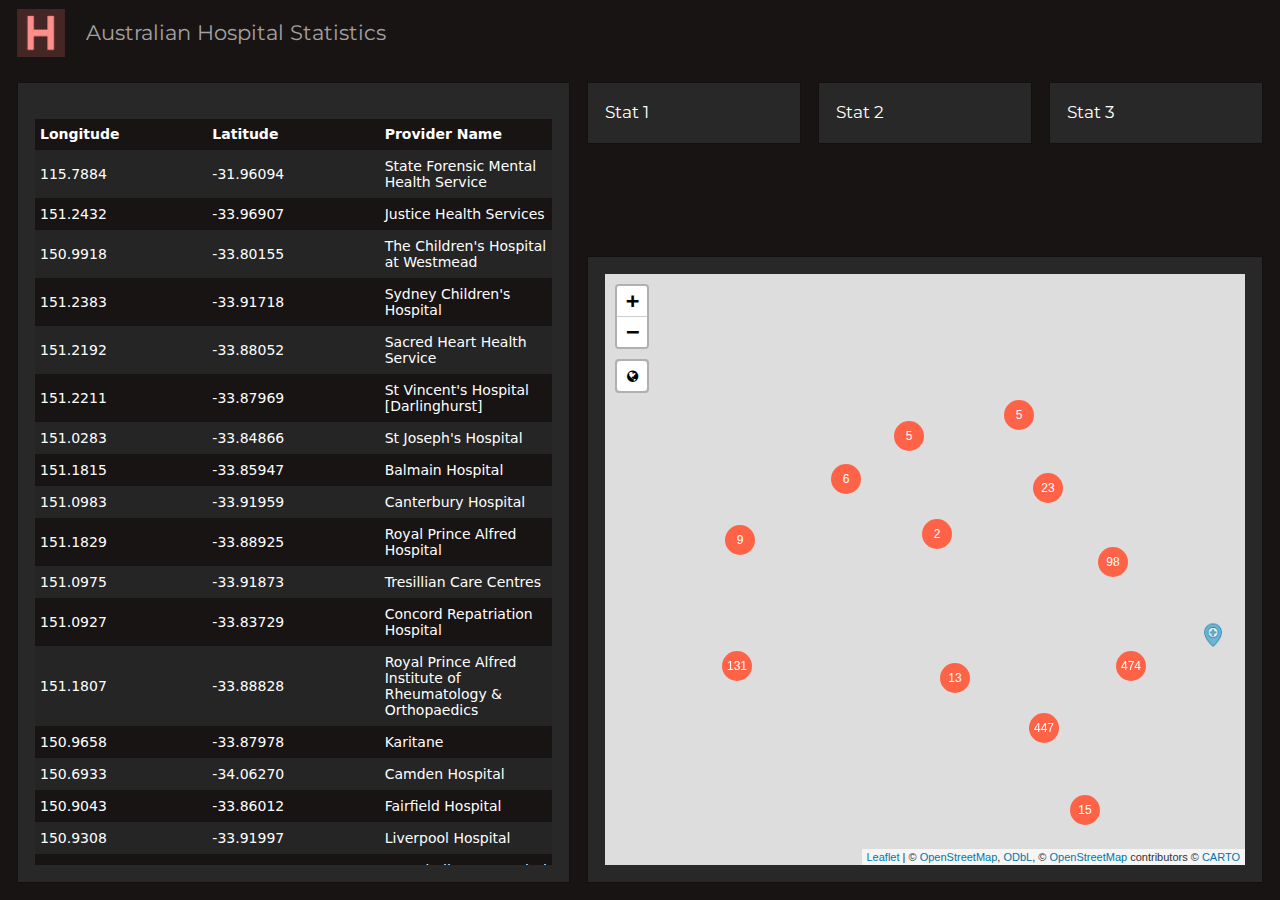
<file: dashboard.html>
<!DOCTYPE html>
<html xmlns="http://www.w3.org/1999/xhtml" lang="en" xml:lang="en"><head>

<meta charset="utf-8">
<meta name="generator" content="quarto-1.5.56">

<meta name="viewport" content="width=device-width, initial-scale=1.0, user-scalable=yes">


<title>Australian Hospital Statistics – Australian Hospital Dashboard</title>
<style>
code{white-space: pre-wrap;}
span.smallcaps{font-variant: small-caps;}
div.columns{display: flex; gap: min(4vw, 1.5em);}
div.column{flex: auto; overflow-x: auto;}
div.hanging-indent{margin-left: 1.5em; text-indent: -1.5em;}
ul.task-list{list-style: none;}
ul.task-list li input[type="checkbox"] {
  width: 0.8em;
  margin: 0 0.8em 0.2em -1em; /* quarto-specific, see https://github.com/quarto-dev/quarto-cli/issues/4556 */ 
  vertical-align: middle;
}
</style>


<script src="site_libs/quarto-nav/quarto-nav.js"></script>
<script src="site_libs/quarto-nav/headroom.min.js"></script>
<script src="site_libs/clipboard/clipboard.min.js"></script>
<script src="site_libs/quarto-search/autocomplete.umd.js"></script>
<script src="site_libs/quarto-search/fuse.min.js"></script>
<script src="site_libs/quarto-search/quarto-search.js"></script>
<meta name="quarto:offset" content="./">
<script src="site_libs/quarto-html/quarto.js"></script>
<script src="site_libs/quarto-html/popper.min.js"></script>
<script src="site_libs/quarto-html/tippy.umd.min.js"></script>
<script src="site_libs/quarto-html/anchor.min.js"></script>
<link href="site_libs/quarto-html/tippy.css" rel="stylesheet">
<link href="site_libs/quarto-html/quarto-syntax-highlighting-dark.css" rel="stylesheet" id="quarto-text-highlighting-styles">
<script src="site_libs/bootstrap/bootstrap.min.js"></script>
<link href="site_libs/bootstrap/bootstrap-icons.css" rel="stylesheet">
<link href="site_libs/bootstrap/bootstrap.min.css" rel="stylesheet" id="quarto-bootstrap" data-mode="dark">
<script src="site_libs/quarto-dashboard/quarto-dashboard.js"></script>
<script src="site_libs/quarto-dashboard/stickythead.js"></script>
<script src="site_libs/quarto-dashboard/datatables.min.js" kdttablesentinel="true"></script>
<script src="site_libs/quarto-dashboard/pdfmake.min.js" kdttablesentinel="true"></script>
<script src="site_libs/quarto-dashboard/vfs_fonts.js" kdttablesentinel="true"></script>
<script src="site_libs/quarto-dashboard/web-components.js" type="module"></script>
<script src="site_libs/quarto-dashboard/components.js"></script>
<link href="site_libs/quarto-dashboard/datatables.min.css" rel="stylesheet" kdttablesentinel="true">
<script id="quarto-search-options" type="application/json">{
  "location": "sidebar",
  "copy-button": false,
  "collapse-after": 3,
  "panel-placement": "start",
  "type": "textbox",
  "limit": 50,
  "keyboard-shortcut": [
    "f",
    "/",
    "s"
  ],
  "show-item-context": false,
  "language": {
    "search-no-results-text": "No results",
    "search-matching-documents-text": "matching documents",
    "search-copy-link-title": "Copy link to search",
    "search-hide-matches-text": "Hide additional matches",
    "search-more-match-text": "more match in this document",
    "search-more-matches-text": "more matches in this document",
    "search-clear-button-title": "Clear",
    "search-text-placeholder": "",
    "search-detached-cancel-button-title": "Cancel",
    "search-submit-button-title": "Submit",
    "search-label": "Search"
  }
}</script>


</head>

<body class="quarto-dashboard nav-sidebar dashboard-fill fullcontent">

<header id="quarto-dashboard-header">
<nav class="navbar navbar-expand-md slim" data-bs-theme="dark">
  <div class="navbar-container container-fluid">
    <button class="navbar-toggler hidden" type="button" data-bs-toggle="collapse" data-bs-target="#dashboard-collapse" aria-controls="dashboard-collapse" aria-expanded="false" aria-label="Toggle navigation">
      <span class="navbar-toggler-icon"></span>
    </button>    


    <div class="navbar-brand-container">       
    <a href="#"><img src="images/logo_1.png" alt="" class="navbar-logo d-inline-block"></a>
      <div class="navbar-title">
        <div class="navbar-title-text"><a href="#">Australian Hospital Statistics</a></div>
        
        
      </div>
    </div>
</div>
</nav>
</header>
<div id="quarto-search-results"></div>
<!-- content -->
<div id="quarto-content" class="quarto-container page-layout-custom quarto-dashboard-content bslib-gap-spacing html-fill-container bslib-page-fill">
<!-- sidebar -->
<!-- margin-sidebar -->
<!-- main -->

<div class="bslib-grid-item html-fill-item bslib-grid" data-layout="fill" style="display: grid; grid-template-columns: minmax(3em, 45fr) minmax(3em, 55fr);
grid-auto-rows: minmax(0, 1fr);">
<div class="bslib-grid" style="display: grid; grid-template-rows: minmax(3em, 1fr); grid-auto-columns: minmax(0, 1fr);">
<div class="card cell bslib-card html-fill-container" data-bslib-card-init="" data-require-bs-caller="card()" data-full-screen="false">
<div class="card-body html-fill-item html-fill-container">
<div class="cell-output-display html-fill-item html-fill-container">
<div id="custom" style="padding-left:0px;padding-right:0px;padding-top:10px;padding-bottom:10px;overflow-x:auto;overflow-y:auto;width:auto;height:auto;" class="html-fill-item html-fill-container">
<style>#custom table {
  font-family: system-ui, 'Segoe UI', Roboto, Helvetica, Arial, sans-serif, 'Apple Color Emoji', 'Segoe UI Emoji', 'Segoe UI Symbol', 'Noto Color Emoji';
  -webkit-font-smoothing: antialiased;
  -moz-osx-font-smoothing: grayscale;
}

#custom thead, #custom tbody, #custom tfoot, #custom tr, #custom td, #custom th {
  border-style: none;
}

#custom p {
  margin: 0;
  padding: 0;
}

#custom .gt_table {
  display: table;
  border-collapse: collapse;
  line-height: normal;
  margin-left: auto;
  margin-right: auto;
  color: #FFFFFF;
  font-size: 14px;
  font-weight: normal;
  font-style: normal;
  background-color: #191414;
  width: auto;
  border-top-style: solid;
  border-top-width: 2px;
  border-top-color: rgba(255, 255, 255, 0);
  border-right-style: none;
  border-right-width: 2px;
  border-right-color: #D3D3D3;
  border-bottom-style: solid;
  border-bottom-width: 2px;
  border-bottom-color: rgba(255, 255, 255, 0);
  border-left-style: none;
  border-left-width: 2px;
  border-left-color: #D3D3D3;
}

#custom .gt_caption {
  padding-top: 4px;
  padding-bottom: 4px;
}

#custom .gt_title {
  color: #FFFFFF;
  font-size: 125%;
  font-weight: initial;
  padding-top: 4px;
  padding-bottom: 4px;
  padding-left: 5px;
  padding-right: 5px;
  border-bottom-color: #191414;
  border-bottom-width: 0;
}

#custom .gt_subtitle {
  color: #FFFFFF;
  font-size: 85%;
  font-weight: initial;
  padding-top: 3px;
  padding-bottom: 5px;
  padding-left: 5px;
  padding-right: 5px;
  border-top-color: #191414;
  border-top-width: 0;
}

#custom .gt_heading {
  background-color: #191414;
  text-align: center;
  border-bottom-color: #191414;
  border-left-style: none;
  border-left-width: 1px;
  border-left-color: #D3D3D3;
  border-right-style: none;
  border-right-width: 1px;
  border-right-color: #D3D3D3;
}

#custom .gt_bottom_border {
  border-bottom-style: solid;
  border-bottom-width: 2px;
  border-bottom-color: #D3D3D3;
}

#custom .gt_col_headings {
  border-top-style: solid;
  border-top-width: 2px;
  border-top-color: rgba(255, 255, 255, 0);
  border-bottom-style: solid;
  border-bottom-width: 2px;
  border-bottom-color: rgba(255, 255, 255, 0);
  border-left-style: none;
  border-left-width: 1px;
  border-left-color: #D3D3D3;
  border-right-style: none;
  border-right-width: 1px;
  border-right-color: #D3D3D3;
}

#custom .gt_col_heading {
  color: #FFFFFF;
  background-color: #191414;
  font-size: 100%;
  font-weight: normal;
  text-transform: inherit;
  border-left-style: none;
  border-left-width: 1px;
  border-left-color: #D3D3D3;
  border-right-style: none;
  border-right-width: 1px;
  border-right-color: #D3D3D3;
  vertical-align: bottom;
  padding-top: 5px;
  padding-bottom: 6px;
  padding-left: 5px;
  padding-right: 5px;
  overflow-x: hidden;
}

#custom .gt_column_spanner_outer {
  color: #FFFFFF;
  background-color: #191414;
  font-size: 100%;
  font-weight: normal;
  text-transform: inherit;
  padding-top: 0;
  padding-bottom: 0;
  padding-left: 4px;
  padding-right: 4px;
}

#custom .gt_column_spanner_outer:first-child {
  padding-left: 0;
}

#custom .gt_column_spanner_outer:last-child {
  padding-right: 0;
}

#custom .gt_column_spanner {
  border-bottom-style: solid;
  border-bottom-width: 2px;
  border-bottom-color: rgba(255, 255, 255, 0);
  vertical-align: bottom;
  padding-top: 5px;
  padding-bottom: 5px;
  overflow-x: hidden;
  display: inline-block;
  width: 100%;
}

#custom .gt_spanner_row {
  border-bottom-style: hidden;
}

#custom .gt_group_heading {
  padding-top: 8px;
  padding-bottom: 8px;
  padding-left: 5px;
  padding-right: 5px;
  color: #FFFFFF;
  background-color: #191414;
  font-size: 100%;
  font-weight: initial;
  text-transform: inherit;
  border-top-style: solid;
  border-top-width: 2px;
  border-top-color: #D3D3D3;
  border-bottom-style: solid;
  border-bottom-width: 2px;
  border-bottom-color: #D3D3D3;
  border-left-style: none;
  border-left-width: 1px;
  border-left-color: #D3D3D3;
  border-right-style: none;
  border-right-width: 1px;
  border-right-color: #D3D3D3;
  vertical-align: middle;
  text-align: left;
}

#custom .gt_empty_group_heading {
  padding: 0.5px;
  color: #FFFFFF;
  background-color: #191414;
  font-size: 100%;
  font-weight: initial;
  border-top-style: solid;
  border-top-width: 2px;
  border-top-color: #D3D3D3;
  border-bottom-style: solid;
  border-bottom-width: 2px;
  border-bottom-color: #D3D3D3;
  vertical-align: middle;
}

#custom .gt_from_md > :first-child {
  margin-top: 0;
}

#custom .gt_from_md > :last-child {
  margin-bottom: 0;
}

#custom .gt_row {
  padding-top: 8px;
  padding-bottom: 8px;
  padding-left: 5px;
  padding-right: 5px;
  margin: 10px;
  border-top-style: solid;
  border-top-width: 1px;
  border-top-color: rgba(255, 255, 255, 0);
  border-left-style: none;
  border-left-width: 1px;
  border-left-color: #D3D3D3;
  border-right-style: none;
  border-right-width: 1px;
  border-right-color: #D3D3D3;
  vertical-align: middle;
  overflow-x: hidden;
}

#custom .gt_stub {
  color: #FFFFFF;
  background-color: #191414;
  font-size: 100%;
  font-weight: initial;
  text-transform: inherit;
  border-right-style: solid;
  border-right-width: 2px;
  border-right-color: #D3D3D3;
  padding-left: 5px;
  padding-right: 5px;
}

#custom .gt_stub_row_group {
  color: #FFFFFF;
  background-color: #191414;
  font-size: 100%;
  font-weight: initial;
  text-transform: inherit;
  border-right-style: solid;
  border-right-width: 2px;
  border-right-color: #D3D3D3;
  padding-left: 5px;
  padding-right: 5px;
  vertical-align: top;
}

#custom .gt_row_group_first td {
  border-top-width: 2px;
}

#custom .gt_row_group_first th {
  border-top-width: 2px;
}

#custom .gt_summary_row {
  color: #FFFFFF;
  background-color: #191414;
  text-transform: inherit;
  padding-top: 8px;
  padding-bottom: 8px;
  padding-left: 5px;
  padding-right: 5px;
}

#custom .gt_first_summary_row {
  border-top-style: solid;
  border-top-color: #D3D3D3;
}

#custom .gt_first_summary_row.thick {
  border-top-width: 2px;
}

#custom .gt_last_summary_row {
  padding-top: 8px;
  padding-bottom: 8px;
  padding-left: 5px;
  padding-right: 5px;
  border-bottom-style: solid;
  border-bottom-width: 2px;
  border-bottom-color: #D3D3D3;
}

#custom .gt_grand_summary_row {
  color: #FFFFFF;
  background-color: #191414;
  text-transform: inherit;
  padding-top: 8px;
  padding-bottom: 8px;
  padding-left: 5px;
  padding-right: 5px;
}

#custom .gt_first_grand_summary_row {
  padding-top: 8px;
  padding-bottom: 8px;
  padding-left: 5px;
  padding-right: 5px;
  border-top-style: double;
  border-top-width: 6px;
  border-top-color: #D3D3D3;
}

#custom .gt_last_grand_summary_row_top {
  padding-top: 8px;
  padding-bottom: 8px;
  padding-left: 5px;
  padding-right: 5px;
  border-bottom-style: double;
  border-bottom-width: 6px;
  border-bottom-color: #D3D3D3;
}

#custom .gt_striped {
  background-color: rgba(128, 128, 128, 0.05);
}

#custom .gt_table_body {
  border-top-style: solid;
  border-top-width: 2px;
  border-top-color: #D3D3D3;
  border-bottom-style: solid;
  border-bottom-width: 2px;
  border-bottom-color: rgba(255, 255, 255, 0);
}

#custom .gt_footnotes {
  color: #FFFFFF;
  background-color: #282828;
  border-bottom-style: none;
  border-bottom-width: 2px;
  border-bottom-color: #D3D3D3;
  border-left-style: none;
  border-left-width: 2px;
  border-left-color: #D3D3D3;
  border-right-style: none;
  border-right-width: 2px;
  border-right-color: #D3D3D3;
}

#custom .gt_footnote {
  margin: 0px;
  font-size: 90%;
  padding-top: 4px;
  padding-bottom: 4px;
  padding-left: 5px;
  padding-right: 5px;
}

#custom .gt_sourcenotes {
  color: #FFFFFF;
  background-color: #282828;
  border-bottom-style: none;
  border-bottom-width: 2px;
  border-bottom-color: #D3D3D3;
  border-left-style: none;
  border-left-width: 2px;
  border-left-color: #D3D3D3;
  border-right-style: none;
  border-right-width: 2px;
  border-right-color: #D3D3D3;
}

#custom .gt_sourcenote {
  font-size: 90%;
  padding-top: 4px;
  padding-bottom: 4px;
  padding-left: 5px;
  padding-right: 5px;
}

#custom .gt_left {
  text-align: left;
}

#custom .gt_center {
  text-align: center;
}

#custom .gt_right {
  text-align: right;
  font-variant-numeric: tabular-nums;
}

#custom .gt_font_normal {
  font-weight: normal;
}

#custom .gt_font_bold {
  font-weight: bold;
}

#custom .gt_font_italic {
  font-style: italic;
}

#custom .gt_super {
  font-size: 65%;
}

#custom .gt_footnote_marks {
  font-size: 75%;
  vertical-align: 0.4em;
  position: initial;
}

#custom .gt_asterisk {
  font-size: 100%;
  vertical-align: 0;
}

#custom .gt_indent_1 {
  text-indent: 5px;
}

#custom .gt_indent_2 {
  text-indent: 10px;
}

#custom .gt_indent_3 {
  text-indent: 15px;
}

#custom .gt_indent_4 {
  text-indent: 20px;
}

#custom .gt_indent_5 {
  text-indent: 25px;
}

#custom .katex-display {
  display: inline-flex !important;
  margin-bottom: 0.75em !important;
}

#custom div.Reactable > div.rt-table > div.rt-thead > div.rt-tr.rt-tr-group-header > div.rt-th-group:after {
  height: 0px !important;
}

table tr:nth-child(odd) {
  background-color: #282828;
}

table tr:hover {
  background-color: #383838;
}

div#custom {
  overflow-x: unset !important;
  overflow-y: unset !important;
}

#custom .gt_col_heading {
  position: sticky !important;
  top: -5px !important;
  z-index: 10 !important;
}
</style>

<table class="gt_table caption-top table table-sm table-striped small" data-quarto-postprocess="true" data-quarto-disable-processing="false" data-quarto-bootstrap="false">
<colgroup>
<col style="width: 33%">
<col style="width: 33%">
<col style="width: 33%">
</colgroup>
<thead>
<tr class="header gt_col_headings">
<th id="<div data-qmd-base64=&quot;KipMb25naXR1ZGUqKg==&quot;><div class='gt_from_md'><p><strong>Longitude</strong></p>
</div></div>" class="gt_col_heading gt_columns_bottom_border gt_left" data-quarto-table-cell-role="th" scope="col"><strong>Longitude</strong></th>
<th id="<div data-qmd-base64=&quot;KipMYXRpdHVkZSoq&quot;><div class='gt_from_md'><p><strong>Latitude</strong></p>
</div></div>" class="gt_col_heading gt_columns_bottom_border gt_left" data-quarto-table-cell-role="th" scope="col"><strong>Latitude</strong></th>
<th id="<div data-qmd-base64=&quot;KipQcm92aWRlciBOYW1lKio=&quot;><div class='gt_from_md'><p><strong>Provider Name</strong></p>
</div></div>" class="gt_col_heading gt_columns_bottom_border gt_left" data-quarto-table-cell-role="th" scope="col"><strong>Provider Name</strong></th>
</tr>
</thead>
<tbody class="gt_table_body">
<tr class="odd">
<td class="gt_row gt_left" headers="longitude" style="border-top-width: 0px; border-top-style: solid; border-top-color: #000000; border-bottom-width: 0px; border-bottom-style: solid; border-bottom-color: #000000">115.7884</td>
<td class="gt_row gt_left" headers="latitude" style="border-top-width: 0px; border-top-style: solid; border-top-color: #000000; border-bottom-width: 0px; border-bottom-style: solid; border-bottom-color: #000000">-31.96094</td>
<td class="gt_row gt_left" headers="reporting_unit_name" style="border-top-width: 0px; border-top-style: solid; border-top-color: #000000; border-bottom-width: 0px; border-bottom-style: solid; border-bottom-color: #000000">State Forensic Mental Health Service</td>
</tr>
<tr class="even">
<td class="gt_row gt_left" headers="longitude" style="border-top-width: 0px; border-top-style: solid; border-top-color: #000000; border-bottom-width: 0px; border-bottom-style: solid; border-bottom-color: #000000">151.2432</td>
<td class="gt_row gt_left" headers="latitude" style="border-top-width: 0px; border-top-style: solid; border-top-color: #000000; border-bottom-width: 0px; border-bottom-style: solid; border-bottom-color: #000000">-33.96907</td>
<td class="gt_row gt_left" headers="reporting_unit_name" style="border-top-width: 0px; border-top-style: solid; border-top-color: #000000; border-bottom-width: 0px; border-bottom-style: solid; border-bottom-color: #000000">Justice Health Services</td>
</tr>
<tr class="odd">
<td class="gt_row gt_left" headers="longitude" style="border-top-width: 0px; border-top-style: solid; border-top-color: #000000; border-bottom-width: 0px; border-bottom-style: solid; border-bottom-color: #000000">150.9918</td>
<td class="gt_row gt_left" headers="latitude" style="border-top-width: 0px; border-top-style: solid; border-top-color: #000000; border-bottom-width: 0px; border-bottom-style: solid; border-bottom-color: #000000">-33.80155</td>
<td class="gt_row gt_left" headers="reporting_unit_name" style="border-top-width: 0px; border-top-style: solid; border-top-color: #000000; border-bottom-width: 0px; border-bottom-style: solid; border-bottom-color: #000000">The Children's Hospital at Westmead</td>
</tr>
<tr class="even">
<td class="gt_row gt_left" headers="longitude" style="border-top-width: 0px; border-top-style: solid; border-top-color: #000000; border-bottom-width: 0px; border-bottom-style: solid; border-bottom-color: #000000">151.2383</td>
<td class="gt_row gt_left" headers="latitude" style="border-top-width: 0px; border-top-style: solid; border-top-color: #000000; border-bottom-width: 0px; border-bottom-style: solid; border-bottom-color: #000000">-33.91718</td>
<td class="gt_row gt_left" headers="reporting_unit_name" style="border-top-width: 0px; border-top-style: solid; border-top-color: #000000; border-bottom-width: 0px; border-bottom-style: solid; border-bottom-color: #000000">Sydney Children's Hospital</td>
</tr>
<tr class="odd">
<td class="gt_row gt_left" headers="longitude" style="border-top-width: 0px; border-top-style: solid; border-top-color: #000000; border-bottom-width: 0px; border-bottom-style: solid; border-bottom-color: #000000">151.2192</td>
<td class="gt_row gt_left" headers="latitude" style="border-top-width: 0px; border-top-style: solid; border-top-color: #000000; border-bottom-width: 0px; border-bottom-style: solid; border-bottom-color: #000000">-33.88052</td>
<td class="gt_row gt_left" headers="reporting_unit_name" style="border-top-width: 0px; border-top-style: solid; border-top-color: #000000; border-bottom-width: 0px; border-bottom-style: solid; border-bottom-color: #000000">Sacred Heart Health Service</td>
</tr>
<tr class="even">
<td class="gt_row gt_left" headers="longitude" style="border-top-width: 0px; border-top-style: solid; border-top-color: #000000; border-bottom-width: 0px; border-bottom-style: solid; border-bottom-color: #000000">151.2211</td>
<td class="gt_row gt_left" headers="latitude" style="border-top-width: 0px; border-top-style: solid; border-top-color: #000000; border-bottom-width: 0px; border-bottom-style: solid; border-bottom-color: #000000">-33.87969</td>
<td class="gt_row gt_left" headers="reporting_unit_name" style="border-top-width: 0px; border-top-style: solid; border-top-color: #000000; border-bottom-width: 0px; border-bottom-style: solid; border-bottom-color: #000000">St Vincent's Hospital [Darlinghurst]</td>
</tr>
<tr class="odd">
<td class="gt_row gt_left" headers="longitude" style="border-top-width: 0px; border-top-style: solid; border-top-color: #000000; border-bottom-width: 0px; border-bottom-style: solid; border-bottom-color: #000000">151.0283</td>
<td class="gt_row gt_left" headers="latitude" style="border-top-width: 0px; border-top-style: solid; border-top-color: #000000; border-bottom-width: 0px; border-bottom-style: solid; border-bottom-color: #000000">-33.84866</td>
<td class="gt_row gt_left" headers="reporting_unit_name" style="border-top-width: 0px; border-top-style: solid; border-top-color: #000000; border-bottom-width: 0px; border-bottom-style: solid; border-bottom-color: #000000">St Joseph's Hospital</td>
</tr>
<tr class="even">
<td class="gt_row gt_left" headers="longitude" style="border-top-width: 0px; border-top-style: solid; border-top-color: #000000; border-bottom-width: 0px; border-bottom-style: solid; border-bottom-color: #000000">151.1815</td>
<td class="gt_row gt_left" headers="latitude" style="border-top-width: 0px; border-top-style: solid; border-top-color: #000000; border-bottom-width: 0px; border-bottom-style: solid; border-bottom-color: #000000">-33.85947</td>
<td class="gt_row gt_left" headers="reporting_unit_name" style="border-top-width: 0px; border-top-style: solid; border-top-color: #000000; border-bottom-width: 0px; border-bottom-style: solid; border-bottom-color: #000000">Balmain Hospital</td>
</tr>
<tr class="odd">
<td class="gt_row gt_left" headers="longitude" style="border-top-width: 0px; border-top-style: solid; border-top-color: #000000; border-bottom-width: 0px; border-bottom-style: solid; border-bottom-color: #000000">151.0983</td>
<td class="gt_row gt_left" headers="latitude" style="border-top-width: 0px; border-top-style: solid; border-top-color: #000000; border-bottom-width: 0px; border-bottom-style: solid; border-bottom-color: #000000">-33.91959</td>
<td class="gt_row gt_left" headers="reporting_unit_name" style="border-top-width: 0px; border-top-style: solid; border-top-color: #000000; border-bottom-width: 0px; border-bottom-style: solid; border-bottom-color: #000000">Canterbury Hospital</td>
</tr>
<tr class="even">
<td class="gt_row gt_left" headers="longitude" style="border-top-width: 0px; border-top-style: solid; border-top-color: #000000; border-bottom-width: 0px; border-bottom-style: solid; border-bottom-color: #000000">151.1829</td>
<td class="gt_row gt_left" headers="latitude" style="border-top-width: 0px; border-top-style: solid; border-top-color: #000000; border-bottom-width: 0px; border-bottom-style: solid; border-bottom-color: #000000">-33.88925</td>
<td class="gt_row gt_left" headers="reporting_unit_name" style="border-top-width: 0px; border-top-style: solid; border-top-color: #000000; border-bottom-width: 0px; border-bottom-style: solid; border-bottom-color: #000000">Royal Prince Alfred Hospital</td>
</tr>
<tr class="odd">
<td class="gt_row gt_left" headers="longitude" style="border-top-width: 0px; border-top-style: solid; border-top-color: #000000; border-bottom-width: 0px; border-bottom-style: solid; border-bottom-color: #000000">151.0975</td>
<td class="gt_row gt_left" headers="latitude" style="border-top-width: 0px; border-top-style: solid; border-top-color: #000000; border-bottom-width: 0px; border-bottom-style: solid; border-bottom-color: #000000">-33.91873</td>
<td class="gt_row gt_left" headers="reporting_unit_name" style="border-top-width: 0px; border-top-style: solid; border-top-color: #000000; border-bottom-width: 0px; border-bottom-style: solid; border-bottom-color: #000000">Tresillian Care Centres</td>
</tr>
<tr class="even">
<td class="gt_row gt_left" headers="longitude" style="border-top-width: 0px; border-top-style: solid; border-top-color: #000000; border-bottom-width: 0px; border-bottom-style: solid; border-bottom-color: #000000">151.0927</td>
<td class="gt_row gt_left" headers="latitude" style="border-top-width: 0px; border-top-style: solid; border-top-color: #000000; border-bottom-width: 0px; border-bottom-style: solid; border-bottom-color: #000000">-33.83729</td>
<td class="gt_row gt_left" headers="reporting_unit_name" style="border-top-width: 0px; border-top-style: solid; border-top-color: #000000; border-bottom-width: 0px; border-bottom-style: solid; border-bottom-color: #000000">Concord Repatriation Hospital</td>
</tr>
<tr class="odd">
<td class="gt_row gt_left" headers="longitude" style="border-top-width: 0px; border-top-style: solid; border-top-color: #000000; border-bottom-width: 0px; border-bottom-style: solid; border-bottom-color: #000000">151.1807</td>
<td class="gt_row gt_left" headers="latitude" style="border-top-width: 0px; border-top-style: solid; border-top-color: #000000; border-bottom-width: 0px; border-bottom-style: solid; border-bottom-color: #000000">-33.88828</td>
<td class="gt_row gt_left" headers="reporting_unit_name" style="border-top-width: 0px; border-top-style: solid; border-top-color: #000000; border-bottom-width: 0px; border-bottom-style: solid; border-bottom-color: #000000">Royal Prince Alfred Institute of Rheumatology &amp; Orthopaedics</td>
</tr>
<tr class="even">
<td class="gt_row gt_left" headers="longitude" style="border-top-width: 0px; border-top-style: solid; border-top-color: #000000; border-bottom-width: 0px; border-bottom-style: solid; border-bottom-color: #000000">150.9658</td>
<td class="gt_row gt_left" headers="latitude" style="border-top-width: 0px; border-top-style: solid; border-top-color: #000000; border-bottom-width: 0px; border-bottom-style: solid; border-bottom-color: #000000">-33.87978</td>
<td class="gt_row gt_left" headers="reporting_unit_name" style="border-top-width: 0px; border-top-style: solid; border-top-color: #000000; border-bottom-width: 0px; border-bottom-style: solid; border-bottom-color: #000000">Karitane</td>
</tr>
<tr class="odd">
<td class="gt_row gt_left" headers="longitude" style="border-top-width: 0px; border-top-style: solid; border-top-color: #000000; border-bottom-width: 0px; border-bottom-style: solid; border-bottom-color: #000000">150.6933</td>
<td class="gt_row gt_left" headers="latitude" style="border-top-width: 0px; border-top-style: solid; border-top-color: #000000; border-bottom-width: 0px; border-bottom-style: solid; border-bottom-color: #000000">-34.06270</td>
<td class="gt_row gt_left" headers="reporting_unit_name" style="border-top-width: 0px; border-top-style: solid; border-top-color: #000000; border-bottom-width: 0px; border-bottom-style: solid; border-bottom-color: #000000">Camden Hospital</td>
</tr>
<tr class="even">
<td class="gt_row gt_left" headers="longitude" style="border-top-width: 0px; border-top-style: solid; border-top-color: #000000; border-bottom-width: 0px; border-bottom-style: solid; border-bottom-color: #000000">150.9043</td>
<td class="gt_row gt_left" headers="latitude" style="border-top-width: 0px; border-top-style: solid; border-top-color: #000000; border-bottom-width: 0px; border-bottom-style: solid; border-bottom-color: #000000">-33.86012</td>
<td class="gt_row gt_left" headers="reporting_unit_name" style="border-top-width: 0px; border-top-style: solid; border-top-color: #000000; border-bottom-width: 0px; border-bottom-style: solid; border-bottom-color: #000000">Fairfield Hospital</td>
</tr>
<tr class="odd">
<td class="gt_row gt_left" headers="longitude" style="border-top-width: 0px; border-top-style: solid; border-top-color: #000000; border-bottom-width: 0px; border-bottom-style: solid; border-bottom-color: #000000">150.9308</td>
<td class="gt_row gt_left" headers="latitude" style="border-top-width: 0px; border-top-style: solid; border-top-color: #000000; border-bottom-width: 0px; border-bottom-style: solid; border-bottom-color: #000000">-33.91997</td>
<td class="gt_row gt_left" headers="reporting_unit_name" style="border-top-width: 0px; border-top-style: solid; border-top-color: #000000; border-bottom-width: 0px; border-bottom-style: solid; border-bottom-color: #000000">Liverpool Hospital</td>
</tr>
<tr class="even">
<td class="gt_row gt_left" headers="longitude" style="border-top-width: 0px; border-top-style: solid; border-top-color: #000000; border-bottom-width: 0px; border-bottom-style: solid; border-bottom-color: #000000">150.8063</td>
<td class="gt_row gt_left" headers="latitude" style="border-top-width: 0px; border-top-style: solid; border-top-color: #000000; border-bottom-width: 0px; border-bottom-style: solid; border-bottom-color: #000000">-34.07765</td>
<td class="gt_row gt_left" headers="reporting_unit_name" style="border-top-width: 0px; border-top-style: solid; border-top-color: #000000; border-bottom-width: 0px; border-bottom-style: solid; border-bottom-color: #000000">Campbelltown Hospital</td>
</tr>
<tr class="odd">
<td class="gt_row gt_left" headers="longitude" style="border-top-width: 0px; border-top-style: solid; border-top-color: #000000; border-bottom-width: 0px; border-bottom-style: solid; border-bottom-color: #000000">151.0208</td>
<td class="gt_row gt_left" headers="latitude" style="border-top-width: 0px; border-top-style: solid; border-top-color: #000000; border-bottom-width: 0px; border-bottom-style: solid; border-bottom-color: #000000">-33.93309</td>
<td class="gt_row gt_left" headers="reporting_unit_name" style="border-top-width: 0px; border-top-style: solid; border-top-color: #000000; border-bottom-width: 0px; border-bottom-style: solid; border-bottom-color: #000000">Bankstown Lidcombe Hospital</td>
</tr>
<tr class="even">
<td class="gt_row gt_left" headers="longitude" style="border-top-width: 0px; border-top-style: solid; border-top-color: #000000; border-bottom-width: 0px; border-bottom-style: solid; border-bottom-color: #000000">150.9022</td>
<td class="gt_row gt_left" headers="latitude" style="border-top-width: 0px; border-top-style: solid; border-top-color: #000000; border-bottom-width: 0px; border-bottom-style: solid; border-bottom-color: #000000">-33.86192</td>
<td class="gt_row gt_left" headers="reporting_unit_name" style="border-top-width: 0px; border-top-style: solid; border-top-color: #000000; border-bottom-width: 0px; border-bottom-style: solid; border-bottom-color: #000000">Braeside Hospital</td>
</tr>
</tbody>
</table>

</div>
</div>
</div>
<bslib-tooltip placement="auto" bsoptions="[]" data-require-bs-version="5" data-require-bs-caller="tooltip()">
    <template>Expand</template>
    <span class="bslib-full-screen-enter badge rounded-pill">
        <svg xmlns="http://www.w3.org/2000/svg" viewbox="0 0 24 24" style="height:1em;width:1em;" aria-hidden="true" role="img"><path d="M20 5C20 4.4 19.6 4 19 4H13C12.4 4 12 3.6 12 3C12 2.4 12.4 2 13 2H21C21.6 2 22 2.4 22 3V11C22 11.6 21.6 12 21 12C20.4 12 20 11.6 20 11V5ZM4 19C4 19.6 4.4 20 5 20H11C11.6 20 12 20.4 12 21C12 21.6 11.6 22 11 22H3C2.4 22 2 21.6 2 21V13C2 12.4 2.4 12 3 12C3.6 12 4 12.4 4 13V19Z"></path></svg>
    </span>
</bslib-tooltip><script data-bslib-card-init="">bslib.Card.initializeAllCards();</script></div>
</div><div class="bslib-grid" style="display: grid; grid-template-rows: minmax(3em, 20fr) minmax(3em, 80fr); grid-auto-columns: minmax(0, 1fr);">
<div class="bslib-grid" style="display: grid; grid-template-columns: minmax(3em, 33fr) minmax(3em, 33fr) minmax(3em, 33fr);
grid-auto-rows: minmax(0, 1fr);">
<div class="bslib-grid" style="display: grid; grid-template-rows: minmax(3em, max-content); grid-auto-columns: minmax(0, 1fr);">
<div class="card bslib-card html-fill-container" data-fill="false" data-bslib-card-init="" data-require-bs-caller="card()" data-full-screen="false">
<div class="card-body html-fill-item html-fill-container">
<p>Stat 1</p>
</div>
<bslib-tooltip placement="auto" bsoptions="[]" data-require-bs-version="5" data-require-bs-caller="tooltip()">
    <template>Expand</template>
    <span class="bslib-full-screen-enter badge rounded-pill">
        <svg xmlns="http://www.w3.org/2000/svg" viewbox="0 0 24 24" style="height:1em;width:1em;" aria-hidden="true" role="img"><path d="M20 5C20 4.4 19.6 4 19 4H13C12.4 4 12 3.6 12 3C12 2.4 12.4 2 13 2H21C21.6 2 22 2.4 22 3V11C22 11.6 21.6 12 21 12C20.4 12 20 11.6 20 11V5ZM4 19C4 19.6 4.4 20 5 20H11C11.6 20 12 20.4 12 21C12 21.6 11.6 22 11 22H3C2.4 22 2 21.6 2 21V13C2 12.4 2.4 12 3 12C3.6 12 4 12.4 4 13V19Z"></path></svg>
    </span>
</bslib-tooltip><script data-bslib-card-init="">bslib.Card.initializeAllCards();</script></div>
</div><div class="bslib-grid" style="display: grid; grid-template-rows: minmax(3em, max-content); grid-auto-columns: minmax(0, 1fr);">
<div class="card bslib-card html-fill-container" data-fill="false" data-bslib-card-init="" data-require-bs-caller="card()" data-full-screen="false">
<div class="card-body html-fill-item html-fill-container">
<p>Stat 2</p>
</div>
<bslib-tooltip placement="auto" bsoptions="[]" data-require-bs-version="5" data-require-bs-caller="tooltip()">
    <template>Expand</template>
    <span class="bslib-full-screen-enter badge rounded-pill">
        <svg xmlns="http://www.w3.org/2000/svg" viewbox="0 0 24 24" style="height:1em;width:1em;" aria-hidden="true" role="img"><path d="M20 5C20 4.4 19.6 4 19 4H13C12.4 4 12 3.6 12 3C12 2.4 12.4 2 13 2H21C21.6 2 22 2.4 22 3V11C22 11.6 21.6 12 21 12C20.4 12 20 11.6 20 11V5ZM4 19C4 19.6 4.4 20 5 20H11C11.6 20 12 20.4 12 21C12 21.6 11.6 22 11 22H3C2.4 22 2 21.6 2 21V13C2 12.4 2.4 12 3 12C3.6 12 4 12.4 4 13V19Z"></path></svg>
    </span>
</bslib-tooltip><script data-bslib-card-init="">bslib.Card.initializeAllCards();</script></div>
</div><div class="bslib-grid" style="display: grid; grid-template-rows: minmax(3em, max-content); grid-auto-columns: minmax(0, 1fr);">
<div class="card bslib-card html-fill-container" data-fill="false" data-bslib-card-init="" data-require-bs-caller="card()" data-full-screen="false">
<div class="card-body html-fill-item html-fill-container">
<p>Stat 3</p>
</div>
<bslib-tooltip placement="auto" bsoptions="[]" data-require-bs-version="5" data-require-bs-caller="tooltip()">
    <template>Expand</template>
    <span class="bslib-full-screen-enter badge rounded-pill">
        <svg xmlns="http://www.w3.org/2000/svg" viewbox="0 0 24 24" style="height:1em;width:1em;" aria-hidden="true" role="img"><path d="M20 5C20 4.4 19.6 4 19 4H13C12.4 4 12 3.6 12 3C12 2.4 12.4 2 13 2H21C21.6 2 22 2.4 22 3V11C22 11.6 21.6 12 21 12C20.4 12 20 11.6 20 11V5ZM4 19C4 19.6 4.4 20 5 20H11C11.6 20 12 20.4 12 21C12 21.6 11.6 22 11 22H3C2.4 22 2 21.6 2 21V13C2 12.4 2.4 12 3 12C3.6 12 4 12.4 4 13V19Z"></path></svg>
    </span>
</bslib-tooltip><script data-bslib-card-init="">bslib.Card.initializeAllCards();</script></div>
</div>
</div>
<div class="bslib-grid" style="display: grid; grid-template-columns: minmax(3em, 1fr);
grid-auto-rows: minmax(0, 1fr);">
<div class="card bslib-card html-fill-container" data-fill="false" data-bslib-card-init="" data-require-bs-caller="card()" data-full-screen="false">
<div class="card-body html-fill-item html-fill-container">
<!-- Iframe for displaying the Leaflet map -->
<iframe id="map-iframe" src="hospitals_map.html" width="100%" height="100%">
</iframe>
<!-- Button to pop out the iframe -->
<button style="background-color: #191414; border:none; color:white;" onclick="popOutIframe()">
Full screen
</button>
<script>
function popOutIframe() {
  var iframeSrc = document.getElementById('map-iframe').src;
  window.open(iframeSrc, 'Map', 'width=800,height=600');
}
</script>
</div>
<bslib-tooltip placement="auto" bsoptions="[]" data-require-bs-version="5" data-require-bs-caller="tooltip()">
    <template>Expand</template>
    <span class="bslib-full-screen-enter badge rounded-pill">
        <svg xmlns="http://www.w3.org/2000/svg" viewbox="0 0 24 24" style="height:1em;width:1em;" aria-hidden="true" role="img"><path d="M20 5C20 4.4 19.6 4 19 4H13C12.4 4 12 3.6 12 3C12 2.4 12.4 2 13 2H21C21.6 2 22 2.4 22 3V11C22 11.6 21.6 12 21 12C20.4 12 20 11.6 20 11V5ZM4 19C4 19.6 4.4 20 5 20H11C11.6 20 12 20.4 12 21C12 21.6 11.6 22 11 22H3C2.4 22 2 21.6 2 21V13C2 12.4 2.4 12 3 12C3.6 12 4 12.4 4 13V19Z"></path></svg>
    </span>
</bslib-tooltip><script data-bslib-card-init="">bslib.Card.initializeAllCards();</script></div><div id="3ade8a4a-fb1d-4a6c-8409-ac45482d5fc9" class="hidden">

</div>
</div>
</div>
</div>


<script id="quarto-html-after-body" type="application/javascript">
window.document.addEventListener("DOMContentLoaded", function (event) {
  const toggleBodyColorMode = (bsSheetEl) => {
    const mode = bsSheetEl.getAttribute("data-mode");
    const bodyEl = window.document.querySelector("body");
    if (mode === "dark") {
      bodyEl.classList.add("quarto-dark");
      bodyEl.classList.remove("quarto-light");
    } else {
      bodyEl.classList.add("quarto-light");
      bodyEl.classList.remove("quarto-dark");
    }
  }
  const toggleBodyColorPrimary = () => {
    const bsSheetEl = window.document.querySelector("link#quarto-bootstrap");
    if (bsSheetEl) {
      toggleBodyColorMode(bsSheetEl);
    }
  }
  toggleBodyColorPrimary();  
  const icon = "";
  const anchorJS = new window.AnchorJS();
  anchorJS.options = {
    placement: 'right',
    icon: icon
  };
  anchorJS.add('.anchored');
  const isCodeAnnotation = (el) => {
    for (const clz of el.classList) {
      if (clz.startsWith('code-annotation-')) {                     
        return true;
      }
    }
    return false;
  }
  const onCopySuccess = function(e) {
    // button target
    const button = e.trigger;
    // don't keep focus
    button.blur();
    // flash "checked"
    button.classList.add('code-copy-button-checked');
    var currentTitle = button.getAttribute("title");
    button.setAttribute("title", "Copied!");
    let tooltip;
    if (window.bootstrap) {
      button.setAttribute("data-bs-toggle", "tooltip");
      button.setAttribute("data-bs-placement", "left");
      button.setAttribute("data-bs-title", "Copied!");
      tooltip = new bootstrap.Tooltip(button, 
        { trigger: "manual", 
          customClass: "code-copy-button-tooltip",
          offset: [0, -8]});
      tooltip.show();    
    }
    setTimeout(function() {
      if (tooltip) {
        tooltip.hide();
        button.removeAttribute("data-bs-title");
        button.removeAttribute("data-bs-toggle");
        button.removeAttribute("data-bs-placement");
      }
      button.setAttribute("title", currentTitle);
      button.classList.remove('code-copy-button-checked');
    }, 1000);
    // clear code selection
    e.clearSelection();
  }
  const getTextToCopy = function(trigger) {
      const codeEl = trigger.previousElementSibling.cloneNode(true);
      for (const childEl of codeEl.children) {
        if (isCodeAnnotation(childEl)) {
          childEl.remove();
        }
      }
      return codeEl.innerText;
  }
  const clipboard = new window.ClipboardJS('.code-copy-button:not([data-in-quarto-modal])', {
    text: getTextToCopy
  });
  clipboard.on('success', onCopySuccess);
  if (window.document.getElementById('quarto-embedded-source-code-modal')) {
    // For code content inside modals, clipBoardJS needs to be initialized with a container option
    // TODO: Check when it could be a function (https://github.com/zenorocha/clipboard.js/issues/860)
    const clipboardModal = new window.ClipboardJS('.code-copy-button[data-in-quarto-modal]', {
      text: getTextToCopy,
      container: window.document.getElementById('quarto-embedded-source-code-modal')
    });
    clipboardModal.on('success', onCopySuccess);
  }
    var localhostRegex = new RegExp(/^(?:http|https):\/\/localhost\:?[0-9]*\//);
    var mailtoRegex = new RegExp(/^mailto:/);
      var filterRegex = new RegExp("https:\/\/sebrauschert\.github\.io\/au-hospital-dashboard\/");
    var isInternal = (href) => {
        return filterRegex.test(href) || localhostRegex.test(href) || mailtoRegex.test(href);
    }
    // Inspect non-navigation links and adorn them if external
 	var links = window.document.querySelectorAll('a[href]:not(.nav-link):not(.navbar-brand):not(.toc-action):not(.sidebar-link):not(.sidebar-item-toggle):not(.pagination-link):not(.no-external):not([aria-hidden]):not(.dropdown-item):not(.quarto-navigation-tool):not(.about-link)');
    for (var i=0; i<links.length; i++) {
      const link = links[i];
      if (!isInternal(link.href)) {
        // undo the damage that might have been done by quarto-nav.js in the case of
        // links that we want to consider external
        if (link.dataset.originalHref !== undefined) {
          link.href = link.dataset.originalHref;
        }
      }
    }
  function tippyHover(el, contentFn, onTriggerFn, onUntriggerFn) {
    const config = {
      allowHTML: true,
      maxWidth: 500,
      delay: 100,
      arrow: false,
      appendTo: function(el) {
          return el.parentElement;
      },
      interactive: true,
      interactiveBorder: 10,
      theme: 'quarto',
      placement: 'bottom-start',
    };
    if (contentFn) {
      config.content = contentFn;
    }
    if (onTriggerFn) {
      config.onTrigger = onTriggerFn;
    }
    if (onUntriggerFn) {
      config.onUntrigger = onUntriggerFn;
    }
    window.tippy(el, config); 
  }
  const noterefs = window.document.querySelectorAll('a[role="doc-noteref"]');
  for (var i=0; i<noterefs.length; i++) {
    const ref = noterefs[i];
    tippyHover(ref, function() {
      // use id or data attribute instead here
      let href = ref.getAttribute('data-footnote-href') || ref.getAttribute('href');
      try { href = new URL(href).hash; } catch {}
      const id = href.replace(/^#\/?/, "");
      const note = window.document.getElementById(id);
      if (note) {
        return note.innerHTML;
      } else {
        return "";
      }
    });
  }
  const xrefs = window.document.querySelectorAll('a.quarto-xref');
  const processXRef = (id, note) => {
    // Strip column container classes
    const stripColumnClz = (el) => {
      el.classList.remove("page-full", "page-columns");
      if (el.children) {
        for (const child of el.children) {
          stripColumnClz(child);
        }
      }
    }
    stripColumnClz(note)
    if (id === null || id.startsWith('sec-')) {
      // Special case sections, only their first couple elements
      const container = document.createElement("div");
      if (note.children && note.children.length > 2) {
        container.appendChild(note.children[0].cloneNode(true));
        for (let i = 1; i < note.children.length; i++) {
          const child = note.children[i];
          if (child.tagName === "P" && child.innerText === "") {
            continue;
          } else {
            container.appendChild(child.cloneNode(true));
            break;
          }
        }
        if (window.Quarto?.typesetMath) {
          window.Quarto.typesetMath(container);
        }
        return container.innerHTML
      } else {
        if (window.Quarto?.typesetMath) {
          window.Quarto.typesetMath(note);
        }
        return note.innerHTML;
      }
    } else {
      // Remove any anchor links if they are present
      const anchorLink = note.querySelector('a.anchorjs-link');
      if (anchorLink) {
        anchorLink.remove();
      }
      if (window.Quarto?.typesetMath) {
        window.Quarto.typesetMath(note);
      }
      // TODO in 1.5, we should make sure this works without a callout special case
      if (note.classList.contains("callout")) {
        return note.outerHTML;
      } else {
        return note.innerHTML;
      }
    }
  }
  for (var i=0; i<xrefs.length; i++) {
    const xref = xrefs[i];
    tippyHover(xref, undefined, function(instance) {
      instance.disable();
      let url = xref.getAttribute('href');
      let hash = undefined; 
      if (url.startsWith('#')) {
        hash = url;
      } else {
        try { hash = new URL(url).hash; } catch {}
      }
      if (hash) {
        const id = hash.replace(/^#\/?/, "");
        const note = window.document.getElementById(id);
        if (note !== null) {
          try {
            const html = processXRef(id, note.cloneNode(true));
            instance.setContent(html);
          } finally {
            instance.enable();
            instance.show();
          }
        } else {
          // See if we can fetch this
          fetch(url.split('#')[0])
          .then(res => res.text())
          .then(html => {
            const parser = new DOMParser();
            const htmlDoc = parser.parseFromString(html, "text/html");
            const note = htmlDoc.getElementById(id);
            if (note !== null) {
              const html = processXRef(id, note);
              instance.setContent(html);
            } 
          }).finally(() => {
            instance.enable();
            instance.show();
          });
        }
      } else {
        // See if we can fetch a full url (with no hash to target)
        // This is a special case and we should probably do some content thinning / targeting
        fetch(url)
        .then(res => res.text())
        .then(html => {
          const parser = new DOMParser();
          const htmlDoc = parser.parseFromString(html, "text/html");
          const note = htmlDoc.querySelector('main.content');
          if (note !== null) {
            // This should only happen for chapter cross references
            // (since there is no id in the URL)
            // remove the first header
            if (note.children.length > 0 && note.children[0].tagName === "HEADER") {
              note.children[0].remove();
            }
            const html = processXRef(null, note);
            instance.setContent(html);
          } 
        }).finally(() => {
          instance.enable();
          instance.show();
        });
      }
    }, function(instance) {
    });
  }
      let selectedAnnoteEl;
      const selectorForAnnotation = ( cell, annotation) => {
        let cellAttr = 'data-code-cell="' + cell + '"';
        let lineAttr = 'data-code-annotation="' +  annotation + '"';
        const selector = 'span[' + cellAttr + '][' + lineAttr + ']';
        return selector;
      }
      const selectCodeLines = (annoteEl) => {
        const doc = window.document;
        const targetCell = annoteEl.getAttribute("data-target-cell");
        const targetAnnotation = annoteEl.getAttribute("data-target-annotation");
        const annoteSpan = window.document.querySelector(selectorForAnnotation(targetCell, targetAnnotation));
        const lines = annoteSpan.getAttribute("data-code-lines").split(",");
        const lineIds = lines.map((line) => {
          return targetCell + "-" + line;
        })
        let top = null;
        let height = null;
        let parent = null;
        if (lineIds.length > 0) {
            //compute the position of the single el (top and bottom and make a div)
            const el = window.document.getElementById(lineIds[0]);
            top = el.offsetTop;
            height = el.offsetHeight;
            parent = el.parentElement.parentElement;
          if (lineIds.length > 1) {
            const lastEl = window.document.getElementById(lineIds[lineIds.length - 1]);
            const bottom = lastEl.offsetTop + lastEl.offsetHeight;
            height = bottom - top;
          }
          if (top !== null && height !== null && parent !== null) {
            // cook up a div (if necessary) and position it 
            let div = window.document.getElementById("code-annotation-line-highlight");
            if (div === null) {
              div = window.document.createElement("div");
              div.setAttribute("id", "code-annotation-line-highlight");
              div.style.position = 'absolute';
              parent.appendChild(div);
            }
            div.style.top = top - 2 + "px";
            div.style.height = height + 4 + "px";
            div.style.left = 0;
            let gutterDiv = window.document.getElementById("code-annotation-line-highlight-gutter");
            if (gutterDiv === null) {
              gutterDiv = window.document.createElement("div");
              gutterDiv.setAttribute("id", "code-annotation-line-highlight-gutter");
              gutterDiv.style.position = 'absolute';
              const codeCell = window.document.getElementById(targetCell);
              const gutter = codeCell.querySelector('.code-annotation-gutter');
              gutter.appendChild(gutterDiv);
            }
            gutterDiv.style.top = top - 2 + "px";
            gutterDiv.style.height = height + 4 + "px";
          }
          selectedAnnoteEl = annoteEl;
        }
      };
      const unselectCodeLines = () => {
        const elementsIds = ["code-annotation-line-highlight", "code-annotation-line-highlight-gutter"];
        elementsIds.forEach((elId) => {
          const div = window.document.getElementById(elId);
          if (div) {
            div.remove();
          }
        });
        selectedAnnoteEl = undefined;
      };
        // Handle positioning of the toggle
    window.addEventListener(
      "resize",
      throttle(() => {
        elRect = undefined;
        if (selectedAnnoteEl) {
          selectCodeLines(selectedAnnoteEl);
        }
      }, 10)
    );
    function throttle(fn, ms) {
    let throttle = false;
    let timer;
      return (...args) => {
        if(!throttle) { // first call gets through
            fn.apply(this, args);
            throttle = true;
        } else { // all the others get throttled
            if(timer) clearTimeout(timer); // cancel #2
            timer = setTimeout(() => {
              fn.apply(this, args);
              timer = throttle = false;
            }, ms);
        }
      };
    }
      // Attach click handler to the DT
      const annoteDls = window.document.querySelectorAll('dt[data-target-cell]');
      for (const annoteDlNode of annoteDls) {
        annoteDlNode.addEventListener('click', (event) => {
          const clickedEl = event.target;
          if (clickedEl !== selectedAnnoteEl) {
            unselectCodeLines();
            const activeEl = window.document.querySelector('dt[data-target-cell].code-annotation-active');
            if (activeEl) {
              activeEl.classList.remove('code-annotation-active');
            }
            selectCodeLines(clickedEl);
            clickedEl.classList.add('code-annotation-active');
          } else {
            // Unselect the line
            unselectCodeLines();
            clickedEl.classList.remove('code-annotation-active');
          }
        });
      }
  const findCites = (el) => {
    const parentEl = el.parentElement;
    if (parentEl) {
      const cites = parentEl.dataset.cites;
      if (cites) {
        return {
          el,
          cites: cites.split(' ')
        };
      } else {
        return findCites(el.parentElement)
      }
    } else {
      return undefined;
    }
  };
  var bibliorefs = window.document.querySelectorAll('a[role="doc-biblioref"]');
  for (var i=0; i<bibliorefs.length; i++) {
    const ref = bibliorefs[i];
    const citeInfo = findCites(ref);
    if (citeInfo) {
      tippyHover(citeInfo.el, function() {
        var popup = window.document.createElement('div');
        citeInfo.cites.forEach(function(cite) {
          var citeDiv = window.document.createElement('div');
          citeDiv.classList.add('hanging-indent');
          citeDiv.classList.add('csl-entry');
          var biblioDiv = window.document.getElementById('ref-' + cite);
          if (biblioDiv) {
            citeDiv.innerHTML = biblioDiv.innerHTML;
          }
          popup.appendChild(citeDiv);
        });
        return popup.innerHTML;
      });
    }
  }
});
</script>
</div> <!-- /content -->

<script type="application/javascript">
window.document.addEventListener("DOMContentLoaded", function (_event) {
  if (window.bslib.Card) {
    window.bslib.Card.initializeAllCards();
  }
}); 
</script>
  



</body></html>
</file>
<file: site_libs/quarto-html/tippy.css>
.tippy-box[data-animation=fade][data-state=hidden]{opacity:0}[data-tippy-root]{max-width:calc(100vw - 10px)}.tippy-box{position:relative;background-color:#333;color:#fff;border-radius:4px;font-size:14px;line-height:1.4;white-space:normal;outline:0;transition-property:transform,visibility,opacity}.tippy-box[data-placement^=top]>.tippy-arrow{bottom:0}.tippy-box[data-placement^=top]>.tippy-arrow:before{bottom:-7px;left:0;border-width:8px 8px 0;border-top-color:initial;transform-origin:center top}.tippy-box[data-placement^=bottom]>.tippy-arrow{top:0}.tippy-box[data-placement^=bottom]>.tippy-arrow:before{top:-7px;left:0;border-width:0 8px 8px;border-bottom-color:initial;transform-origin:center bottom}.tippy-box[data-placement^=left]>.tippy-arrow{right:0}.tippy-box[data-placement^=left]>.tippy-arrow:before{border-width:8px 0 8px 8px;border-left-color:initial;right:-7px;transform-origin:center left}.tippy-box[data-placement^=right]>.tippy-arrow{left:0}.tippy-box[data-placement^=right]>.tippy-arrow:before{left:-7px;border-width:8px 8px 8px 0;border-right-color:initial;transform-origin:center right}.tippy-box[data-inertia][data-state=visible]{transition-timing-function:cubic-bezier(.54,1.5,.38,1.11)}.tippy-arrow{width:16px;height:16px;color:#333}.tippy-arrow:before{content:"";position:absolute;border-color:transparent;border-style:solid}.tippy-content{position:relative;padding:5px 9px;z-index:1}
</file>
<file: site_libs/quarto-html/quarto-syntax-highlighting-dark.css>
/* quarto syntax highlight colors */
:root {
  --quarto-hl-al-color: #f07178;
  --quarto-hl-an-color: #d4d0ab;
  --quarto-hl-at-color: #00e0e0;
  --quarto-hl-bn-color: #d4d0ab;
  --quarto-hl-bu-color: #abe338;
  --quarto-hl-ch-color: #abe338;
  --quarto-hl-co-color: #f8f8f2;
  --quarto-hl-cv-color: #ffd700;
  --quarto-hl-cn-color: #ffd700;
  --quarto-hl-cf-color: #ffa07a;
  --quarto-hl-dt-color: #ffa07a;
  --quarto-hl-dv-color: #d4d0ab;
  --quarto-hl-do-color: #f8f8f2;
  --quarto-hl-er-color: #f07178;
  --quarto-hl-ex-color: #00e0e0;
  --quarto-hl-fl-color: #d4d0ab;
  --quarto-hl-fu-color: #ffa07a;
  --quarto-hl-im-color: #abe338;
  --quarto-hl-in-color: #d4d0ab;
  --quarto-hl-kw-color: #ffa07a;
  --quarto-hl-op-color: #ffa07a;
  --quarto-hl-ot-color: #00e0e0;
  --quarto-hl-pp-color: #dcc6e0;
  --quarto-hl-re-color: #00e0e0;
  --quarto-hl-sc-color: #abe338;
  --quarto-hl-ss-color: #abe338;
  --quarto-hl-st-color: #abe338;
  --quarto-hl-va-color: #00e0e0;
  --quarto-hl-vs-color: #abe338;
  --quarto-hl-wa-color: #dcc6e0;
}

/* other quarto variables */
:root {
  --quarto-font-monospace: SFMono-Regular, Menlo, Monaco, Consolas, "Liberation Mono", "Courier New", monospace;
}

code span.al {
  background-color: #2a0f15;
  font-weight: bold;
  color: #f07178;
}

code span.an {
  color: #d4d0ab;
}

code span.at {
  color: #00e0e0;
}

code span.bn {
  color: #d4d0ab;
}

code span.bu {
  color: #abe338;
}

code span.ch {
  color: #abe338;
}

code span.co {
  font-style: italic;
  color: #f8f8f2;
}

code span.cv {
  color: #ffd700;
}

code span.cn {
  color: #ffd700;
}

code span.cf {
  font-weight: bold;
  color: #ffa07a;
}

code span.dt {
  color: #ffa07a;
}

code span.dv {
  color: #d4d0ab;
}

code span.do {
  color: #f8f8f2;
}

code span.er {
  color: #f07178;
  text-decoration: underline;
}

code span.ex {
  font-weight: bold;
  color: #00e0e0;
}

code span.fl {
  color: #d4d0ab;
}

code span.fu {
  color: #ffa07a;
}

code span.im {
  color: #abe338;
}

code span.in {
  color: #d4d0ab;
}

code span.kw {
  font-weight: bold;
  color: #ffa07a;
}

pre > code.sourceCode > span {
  color: #f8f8f2;
}

code span {
  color: #f8f8f2;
}

code.sourceCode > span {
  color: #f8f8f2;
}

div.sourceCode,
div.sourceCode pre.sourceCode {
  color: #f8f8f2;
}

code span.op {
  color: #ffa07a;
}

code span.ot {
  color: #00e0e0;
}

code span.pp {
  color: #dcc6e0;
}

code span.re {
  background-color: #f8f8f2;
  color: #00e0e0;
}

code span.sc {
  color: #abe338;
}

code span.ss {
  color: #abe338;
}

code span.st {
  color: #abe338;
}

code span.va {
  color: #00e0e0;
}

code span.vs {
  color: #abe338;
}

code span.wa {
  color: #dcc6e0;
}

.prevent-inlining {
  content: "</";
}

/*# sourceMappingURL=935a306eefa94366c21e1a970dddb765.css.map */
</file>
